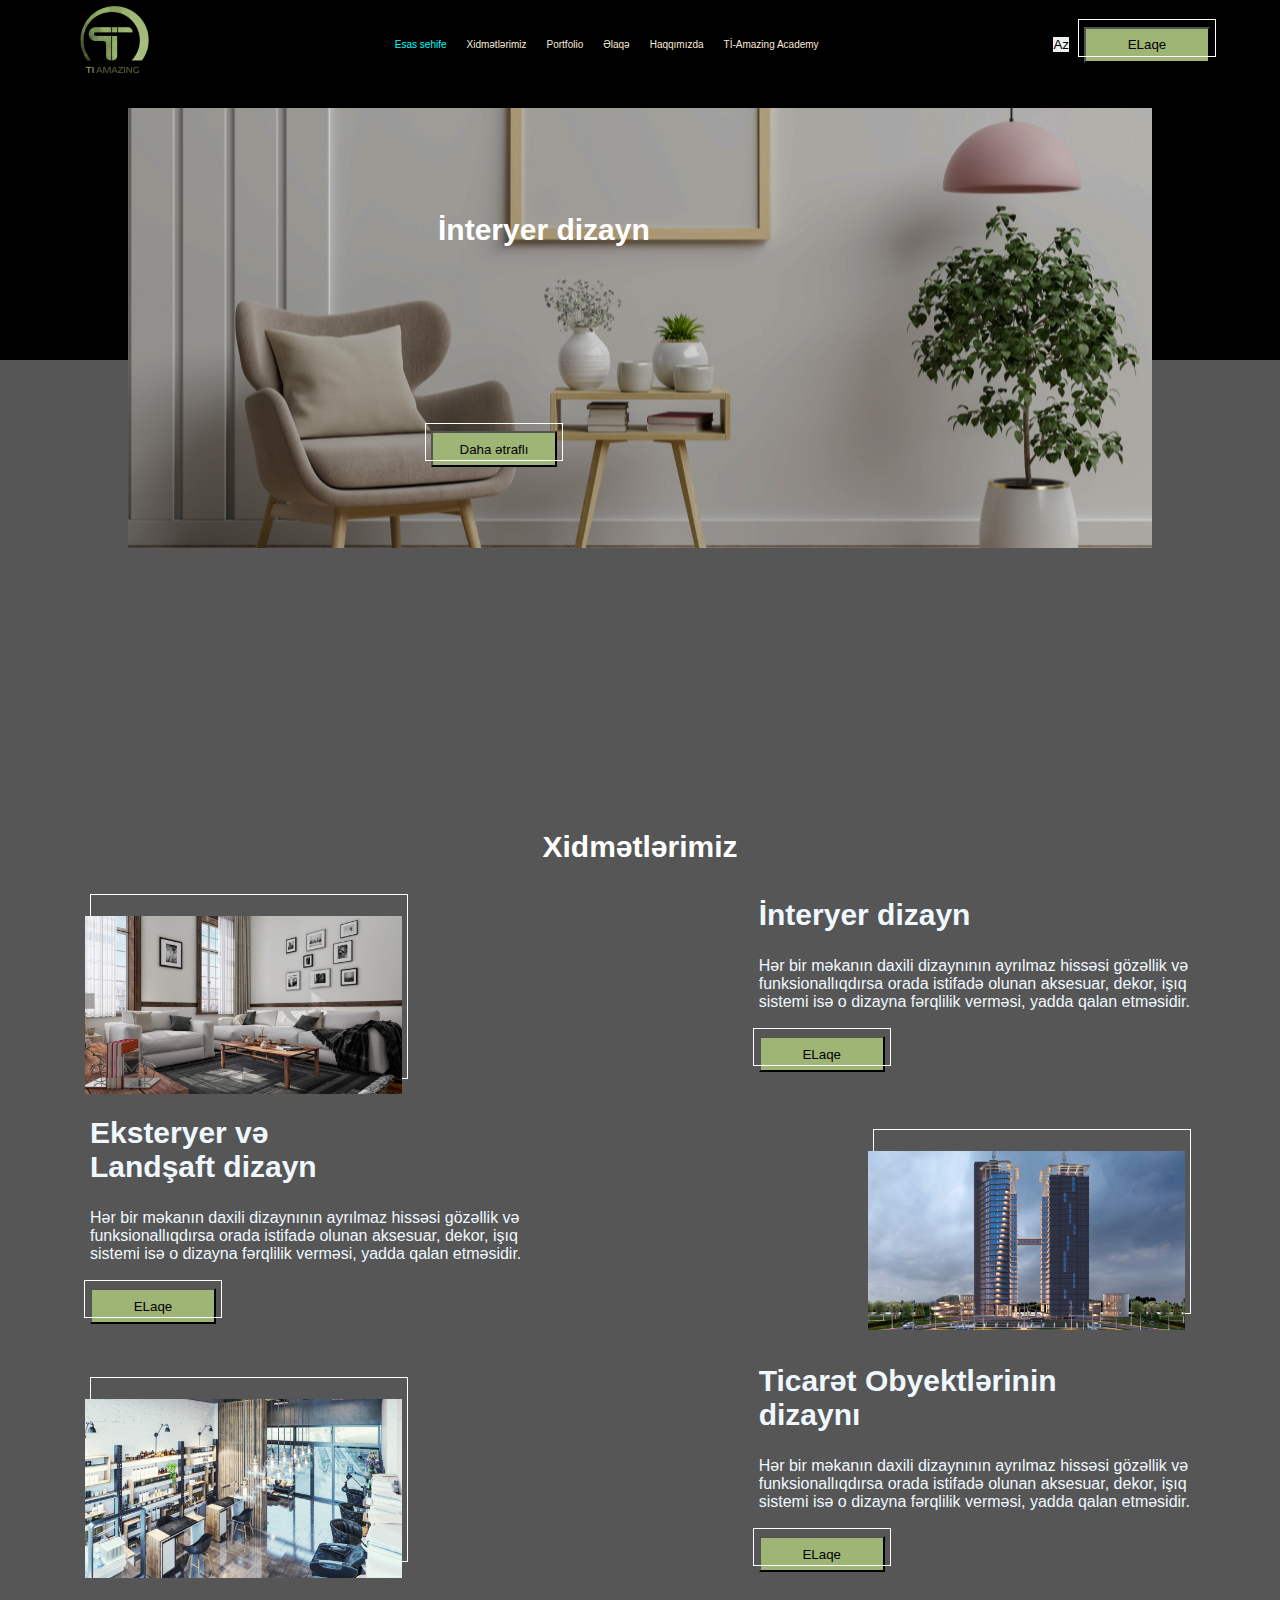
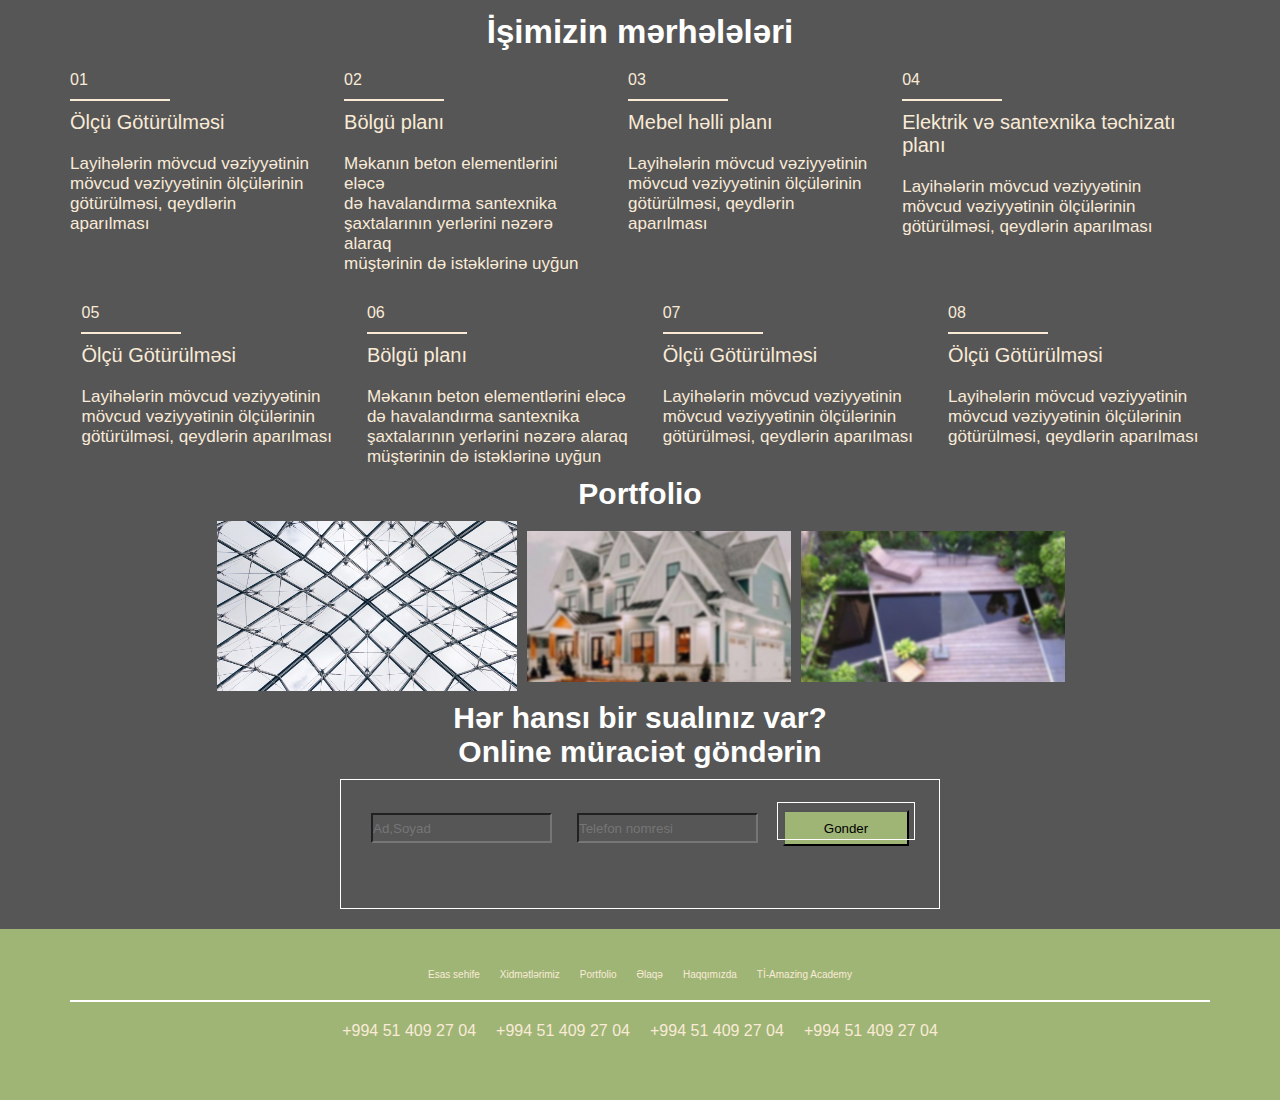
<file: html/index.html>
<!DOCTYPE html>
<html lang="en">
  <head>
    <meta charset="UTF-8" />
    <meta name="viewport" content="width=device-width, initial-scale=1.0" />
    <title>Document</title>
    <link
      rel="stylesheet"
      href="https://cdnjs.cloudflare.com/ajax/libs/font-awesome/6.4.2/css/all.min.css"
      integrity="sha512-z3gLpd7yknf1YoNbCzqRKc4qyor8gaKU1qmn+CShxbuBusANI9QpRohGBreCFkKxLhei6S9CQXFEbbKuqLg0DA=="
      crossorigin="anonymous"
      referrerpolicy="no-referrer"
    />

    <link rel="stylesheet" href="../css/style.css" />
  </head>
  <body>
    <header>
      <div class="container">
        <div class="row">
          <div class="logo">
            <img src="../img/BLACK LOGO2x2 1.png" alt="" />
          </div>

          <nav>
            <ul class="headlink">
              <li><a class="homn" href="../html/index.html">Esas sehife</a></li>
              <li><a href="service.html">Xidmətlərimiz</a></li>
              <li><a href="portfoli.html">Portfolio</a></li>
              <li><a href="contact.html">Əlaqə</a></li>
              <li><a href="about.html">Haqqımızda</a></li>
              <li><a href="">Tİ-Amazing Academy</a></li>
            </ul>
          </nav>

          <div class="btn">
            <button class="btnaz">Az</button>
            <div class="btnbox">
              <button class="btncontact">
                ELaqe <i class="fa-solid fa-arrow-right"></i>
              </button>
            </div>
          </div>
          <div class="barsd">
            <i class="fa-solid fa-bars"></i>
          </div>

          <div class="MobilMenu">
            <div class="close">
              <i class="fa-solid fa-x"></i>
            </div>
            <nav>
              <ul class="headlinkmob">
                <li><a href="">Esas sehife</a></li>
                <li><a href="">Xidmətlərimiz</a></li>
                <li><a href="">Portfolio</a></li>
                <li><a href="">Əlaqə</a></li>
                <li><a href="">Haqqımızda</a></li>
                <li><a href="">Tİ-Amazing Academy</a></li>
              </ul>
            </nav>
            <div class="btn2">
              <button class="btnaz">Az</button>
              <div class="btnbox">
                <button class="btncontact">
                  ELaqe <i class="fa-solid fa-arrow-right"></i>
                </button>
              </div>
            </div>
          </div>
        </div>
      </div>
    </header>

    <div class="a">
      <div class="designbox">
        <div class="container">
          <h2 class="netw">İnteryer dizayn</h2>
          <div class="btnbox2">
            <button class="btncontact2">
              Daha ətraflı <i class="fa-solid fa-arrow-right"></i>
            </button>
          </div>
        </div>
      </div>
    </div>

    <div class="service">
      <div class="container">
        <h2 class="servicetxt">Xidmətlərimiz</h2>

        <div class="design1">
          <div class="desphoto1">
            <img class="ds1" src="../img/Rectangle 45.jpg" alt="" />
          </div>

          <div class="txt1">
            <h5>İnteryer dizayn</h5>
            <p>
              Hər bir məkanın daxili dizaynının ayrılmaz hissəsi gözəllik və
              <br />
              funksionallıqdırsa orada istifadə olunan aksesuar, dekor, işıq
              <br />
              sistemi isə o dizayna fərqlilik verməsi, yadda qalan etməsidir.
            </p>
            <button class="btncontact4">
              ELaqe <i class="fa-solid fa-arrow-right"></i>
            </button>
          </div>
        </div>

        <div class="design2">
          <div class="txt2">
            <h5>
              Eksteryer və <br />
              Landşaft dizayn
            </h5>
            <p>
              Hər bir məkanın daxili dizaynının ayrılmaz hissəsi gözəllik və
              <br />
              funksionallıqdırsa orada istifadə olunan aksesuar, dekor, işıq
              <br />
              sistemi isə o dizayna fərqlilik verməsi, yadda qalan etməsidir.
            </p>
            <button class="btncontact4">
              ELaqe <i class="fa-solid fa-arrow-right"></i>
            </button>
          </div>
          <div class="desphoto2">
            <img class="ds1" src="../img/Rectangle 8.jpg" alt="" />
          </div>
        </div>

        <div class="design3">
          <div class="desphoto2">
            <img class="ds1" src="../img/Rectangle 9.jpg" alt="" />
          </div>
          <div class="txt2">
            <h5>
              Ticarət Obyektlərinin <br />
              dizaynı
            </h5>
            <p>
              Hər bir məkanın daxili dizaynının ayrılmaz hissəsi gözəllik və
              <br />
              funksionallıqdırsa orada istifadə olunan aksesuar, dekor, işıq
              <br />
              sistemi isə o dizayna fərqlilik verməsi, yadda qalan etməsidir.
            </p>
            <button class="btncontact4">
              ELaqe <i class="fa-solid fa-arrow-right"></i>
            </button>
          </div>
        </div>

        <div class="works">
          <h3>İşimizin mərhələləri</h3>

          <div class="sizecardsrows1">
            <div class="size1cards">
              <p>01</p>
              <div class="linsd"></div>
              <p class="olc">Ölçü Götürülməsi</p>
              <p class="project">
                Layihələrin mövcud vəziyyətinin <br />
                mövcud vəziyyətinin ölçülərinin <br />
                götürülməsi, qeydlərin aparılması
              </p>
            </div>

            <div class="size1cards">
              <p>02</p>
              <div class="linsd"></div>
              <p class="olc">Bölgü planı</p>
              <p class="project">
                Məkanın beton elementlərini eləcə <br />
                də havalandırma santexnika <br />
                şaxtalarının yerlərini nəzərə alaraq <br />
                müştərinin də istəklərinə uyğun
              </p>
            </div>

            <div class="size1cards">
              <p>03</p>
              <div class="linsd"></div>
              <p class="olc">Mebel həlli planı</p>
              <p class="project">
                Layihələrin mövcud vəziyyətinin <br />
                mövcud vəziyyətinin ölçülərinin <br />
                götürülməsi, qeydlərin aparılması
              </p>
            </div>

            <div class="size1cards">
              <p>04</p>
              <div class="linsd"></div>
              <p class="olc">Elektrik və santexnika təchizatı planı</p>
              <p class="project">
                Layihələrin mövcud vəziyyətinin <br />
                mövcud vəziyyətinin ölçülərinin <br />
                götürülməsi, qeydlərin aparılması
              </p>
            </div>
          </div>

          <div class="sizecardsrows2">
            <div class="size1cards">
              <p>05</p>
              <div class="linsd"></div>
              <p class="olc">Ölçü Götürülməsi</p>
              <p class="project">
                Layihələrin mövcud vəziyyətinin <br />
                mövcud vəziyyətinin ölçülərinin <br />
                götürülməsi, qeydlərin aparılması
              </p>
            </div>

            <div class="size1cards">
              <p>06</p>
              <div class="linsd"></div>
              <p class="olc">Bölgü planı</p>
              <p class="project">
                Məkanın beton elementlərini eləcə <br />
                də havalandırma santexnika <br />
                şaxtalarının yerlərini nəzərə alaraq <br />
                müştərinin də istəklərinə uyğun
              </p>
            </div>

            <div class="size1cards">
              <p>07</p>
              <div class="linsd"></div>
              <p class="olc">Ölçü Götürülməsi</p>
              <p class="project">
                Layihələrin mövcud vəziyyətinin <br />
                mövcud vəziyyətinin ölçülərinin <br />
                götürülməsi, qeydlərin aparılması
              </p>
            </div>

            <div class="size1cards">
              <p>08</p>
              <div class="linsd"></div>
              <p class="olc">Ölçü Götürülməsi</p>
              <p class="project">
                Layihələrin mövcud vəziyyətinin <br />
                mövcud vəziyyətinin ölçülərinin <br />
                götürülməsi, qeydlərin aparılması
              </p>
            </div>
          </div>

          <div class="aboutperson">
            <h2>Portfolio</h2>
            <div class="photosrow">
              <img class="mk" src="../img/mk.jpg" alt="" />
              <img class="mn" src="../img/Rectangle 19.png" alt="" />
              <img class="mn" src="../img/Rectangle 19 (2).png" alt="" />
            </div>
          </div>

          <div class="questioncards">
            <h2>
              Hər hansı bir sualınız var? <br />
              Online müraciət göndərin
            </h2>

            <div class="inpboxded">
              <div class="inpsrows">
                <input class="name" type="text" placeholder="Ad,Soyad" />
                <input class="name" type="text" placeholder="Telefon nomresi" />
                <button class="btncontact">
                  Gonder <i class="fa-solid fa-arrow-right"></i>
                </button>
              </div>
            </div>
          </div>
        </div>
      </div>
    </div>

    <footer>
      <div class="container">
        <nav>
          <ul class="headlink2">
            <li><a href="../html/index.html">Esas sehife</a></li>
            <li><a href="">Xidmətlərimiz</a></li>
            <li><a href="">Portfolio</a></li>
            <li><a href="">Əlaqə</a></li>
            <li><a href="">Haqqımızda</a></li>
            <li><a href="">Tİ-Amazing Academy</a></li>
          </ul>
        </nav>

        <div class="linesfoter"></div>

        <div class="numberrows">
          <p>+994 51 409 27 04</p>
          <p>+994 51 409 27 04</p>
          <p>+994 51 409 27 04</p>
          <p>+994 51 409 27 04</p>
        </div>

        <div class="iconrowsfoter">
          <i class="fa-brands fa-instagram"></i>
          <i class="fa-brands fa-facebook"></i>
          <i class="fa-brands fa-yandex"></i>
          <i class="fa-brands fa-twitter"></i>
        </div>
      </div>
    </footer>

    <script src="../js/app.js"></script>
  </body>
</html>
</file>
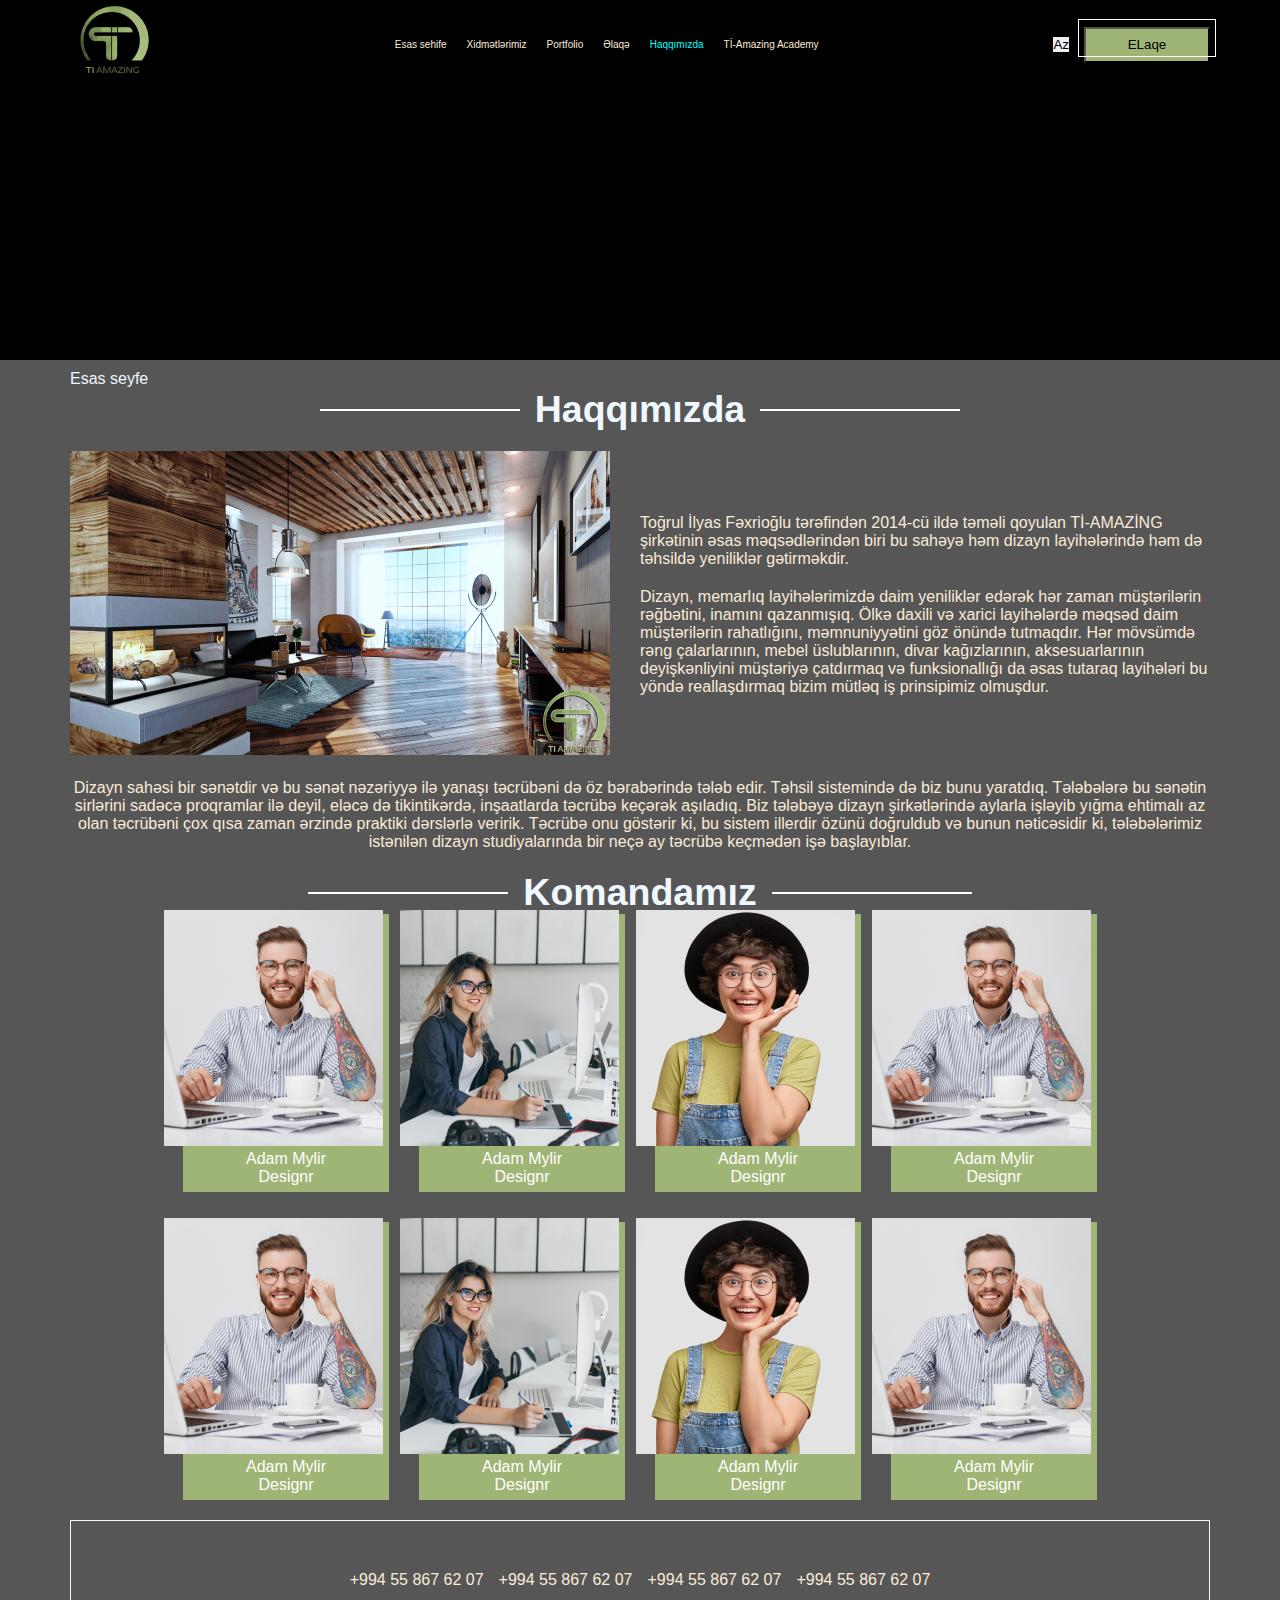
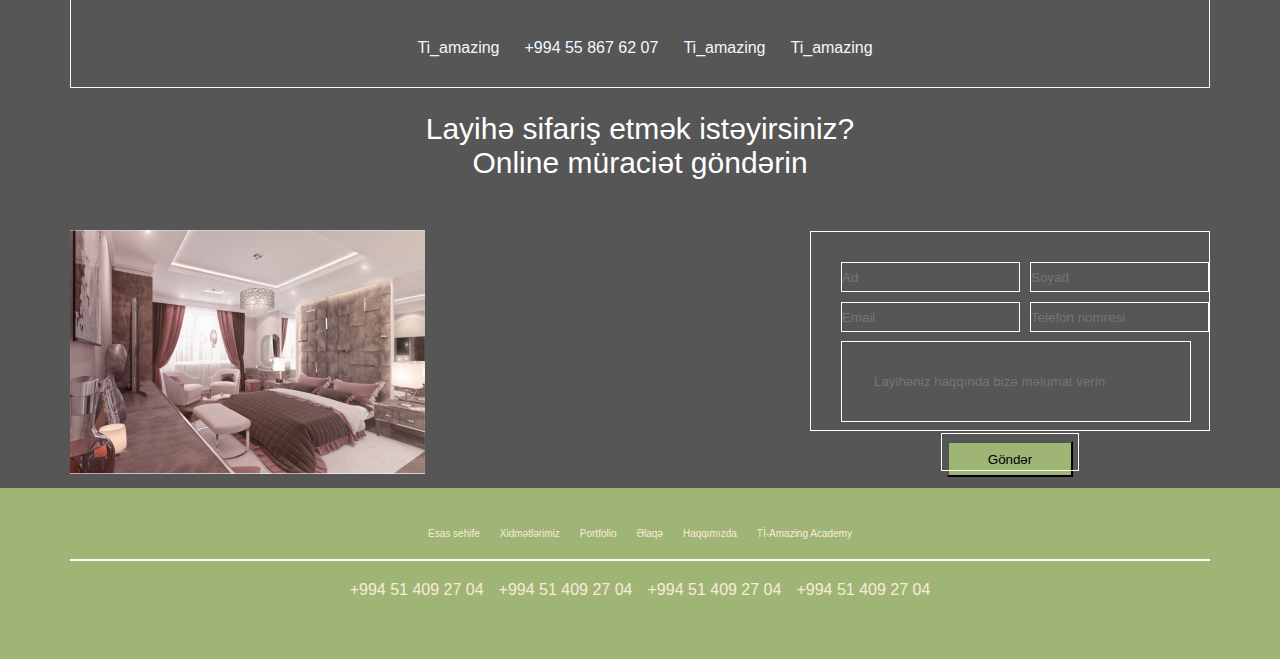
<file: html/about.html>
<!DOCTYPE html>
<html lang="en">
  <head>
    <meta charset="UTF-8" />
    <meta name="viewport" content="width=device-width, initial-scale=1.0" />
    <title>Document</title>
    <link
      rel="stylesheet"
      href="https://cdnjs.cloudflare.com/ajax/libs/font-awesome/6.4.2/css/all.min.css"
      integrity="sha512-z3gLpd7yknf1YoNbCzqRKc4qyor8gaKU1qmn+CShxbuBusANI9QpRohGBreCFkKxLhei6S9CQXFEbbKuqLg0DA=="
      crossorigin="anonymous"
      referrerpolicy="no-referrer"
    />
    <link rel="stylesheet" href="../css/about.css" />
  </head>
  <body>
    <header>
      <div class="container">
        <div class="row">
          <div class="logo">
            <img src="../img/BLACK LOGO2x2 1.png" alt="" />
          </div>

          <nav>
            <ul class="headlink">
              <li><a href="index.html">Esas sehife</a></li>
              <li><a href="service.html">Xidmətlərimiz</a></li>
              <li><a href="portfoli.html">Portfolio</a></li>
              <li><a href="contact.html">Əlaqə</a></li>
              <li><a class="homn" href="about.html">Haqqımızda</a></li>
              <li><a href="">Tİ-Amazing Academy</a></li>
            </ul>
          </nav>

          <div class="btn">
            <button class="btnaz">Az</button>
            <div class="btnbox">
              <button class="btncontact">
                ELaqe <i class="fa-solid fa-arrow-right"></i>
              </button>
            </div>
          </div>
          <div class="barsd">
            <i class="fa-solid fa-bars"></i>
          </div>

          <div class="MobilMenu">
            <div class="close">
              <i class="fa-solid fa-x"></i>
            </div>
            <nav>
              <ul class="headlinkmob">
                <li><a href="">Esas sehife</a></li>
                <li><a href="">Xidmətlərimiz</a></li>
                <li><a href="">Portfolio</a></li>
                <li><a href="">Əlaqə</a></li>
                <li><a href="">Haqqımızda</a></li>
                <li><a href="">Tİ-Amazing Academy</a></li>
              </ul>
            </nav>
            <div class="btn2">
              <button class="btnaz">Az</button>
              <div class="btnbox">
                <button class="btncontact">
                  ELaqe <i class="fa-solid fa-arrow-right"></i>
                </button>
              </div>
            </div>
          </div>
        </div>
      </div>
    </header>

    <div class="service">
      <div class="container">
        <div class="ptext">
          <p class="ptextclmn">
            Esas seyfe <i class="fa-solid fa-right-long"></i>
          </p>
        </div>

        <div class="rowlines">
          <div class="linesz"></div>
          <h2>Haqqımızda</h2>
          <div class="linesz"></div>
        </div>

        <div class="phototext">
          <div class="imgs">
            <img  class="imgspht" src="../img/Rectangle 45 (2).jpg" alt="" />
          </div>

          <div class="phtxt">
            <p class="Togrulcompany">
              Toğrul İlyas Fəxrioğlu tərəfindən 2014-cü ildə təməli qoyulan
              Tİ-AMAZİNG şirkətinin əsas məqsədlərindən biri bu sahəyə həm
              dizayn layihələrində həm də təhsildə yeniliklər gətirməkdir.
            </p>

            <p class="designtext">
              Dizayn, memarlıq layihələrimizdə daim yeniliklər edərək hər zaman
              müştərilərin rəğbətini, inamını qazanmışıq. Ölkə daxili və xarici
              layihələrdə məqsəd daim müştərilərin rahatlığını, məmnuniyyətini
              göz önündə tutmaqdır. Hər mövsümdə rəng çalarlarının, mebel
              üslublarının, divar kağızlarının, aksesuarlarının deyişkənliyini
              müştəriyə çatdırmaq və funksionallığı da əsas tutaraq layihələri
              bu yöndə reallaşdırmaq bizim mütləq iş prinsipimiz olmuşdur.
            </p>
          </div>
        </div>

        <div class="designstext">
          <p>
            Dizayn sahəsi bir sənətdir və bu sənət nəzəriyyə ilə yanaşı
            təcrübəni də öz bərabərində tələb edir. Təhsil sistemində də biz
            bunu yaratdıq. Tələbələrə bu sənətin sirlərini sadəcə proqramlar ilə
            deyil, eləcə də tikintikərdə, inşaatlarda təcrübə keçərək aşıladıq.
            Biz tələbəyə dizayn şirkətlərində aylarla işləyib yığma ehtimalı az
            olan təcrübəni çox qısa zaman ərzində praktiki dərslərlə veririk.
            Təcrübə onu göstərir ki, bu sistem illerdir özünü doğruldub və bunun
            nəticəsidir ki, tələbələrimiz istənilən dizayn studiyalarında bir
            neçə ay təcrübə keçmədən işə başlayıblar.
          </p>
        </div>

        <div class="Group">
          <div class="rowlines">
            <div class="linesz"></div>
            <h2>Komandamız</h2>
            <div class="linesz"></div>
          </div>
        </div>

        <div class="groupwarp"></div>

        <div class="iconboxs">
          <div class="numberrows">
            <p>+994 55 867 62 07</p>
            <p>+994 55 867 62 07</p>
            <p>+994 55 867 62 07</p>
            <p>+994 55 867 62 07</p>
          </div>

          <div class="iconsbutons">
            <div class="iconsd1">
              <i class="fa-brands fa-instagram"></i>

              <p>Ti_amazing</p>
            </div>

            <div class="iconsd2">
              <i class="fa-brands fa-whatsapp"></i>

              <p>+994 55 867 62 07</p>
            </div>

            <div class="iconsd3">
              <i class="fa-brands fa-facebook"></i>
              <p>Ti_amazing</p>
            </div>

            <div class="iconsd4">
              <i class="fa-brands fa-square-youtube"></i>
              <p>Ti_amazing</p>
            </div>
          </div>
        </div>

        <div class="projecttext">
          <p class="proj">
            Layihə sifariş etmək istəyirsiniz? <br />
            Online müraciət göndərin
          </p>
        </div>

        <div class="photoinprows">
          <div class="photimg">
            <img class="reac42" src="../img/Rectangle 42.jpg" alt="" />
          </div>

          <div class="inpbuton">
            <div class="inputscplmn">
              <div class="inputcards1row">
                <input class="inps1" type="text" placeholder="Ad" />
                <input class="inps1" type="text" placeholder="Soyad" />
              </div>

              <div class="inputcards2row">
                <input class="inps1" type="text" placeholder="Email" />
                <input
                  class="inps1"
                  type="text"
                  placeholder="Telefon nomresi"
                />
              </div>

              <div class="inputs3">
                <input
                  class="inps3"
                  type="text"
                  placeholder="Layihəniz haqqında bizə məlumat verin"
                />
              </div>
            </div>

            <div class="btnd">
              <button class="btncontact">
                Göndər <i class="fa-solid fa-arrow-right"></i>
              </button>
            </div>
          </div>
        </div>
      </div>
    </div>

    <footer>
      <div class="container">
        <nav>
          <ul class="headlink2">
            <li><a href="">Esas sehife</a></li>
            <li><a href="">Xidmətlərimiz</a></li>
            <li><a href="">Portfolio</a></li>
            <li><a href="">Əlaqə</a></li>
            <li><a href="">Haqqımızda</a></li>
            <li><a href="">Tİ-Amazing Academy</a></li>
          </ul>
        </nav>

        <div class="linesfoter"></div>

        <div class="numberrows">
          <p>+994 51 409 27 04</p>
          <p>+994 51 409 27 04</p>
          <p>+994 51 409 27 04</p>
          <p>+994 51 409 27 04</p>
        </div>

        <div class="iconrowsfoter">
          <i class="fa-brands fa-instagram"></i>
          <i class="fa-brands fa-facebook"></i>
          <i class="fa-brands fa-yandex"></i>
          <i class="fa-brands fa-twitter"></i>
        </div>
      </div>
    </footer>

    <script src="../js/about.js"></script>
  </body>
</html>
</file>
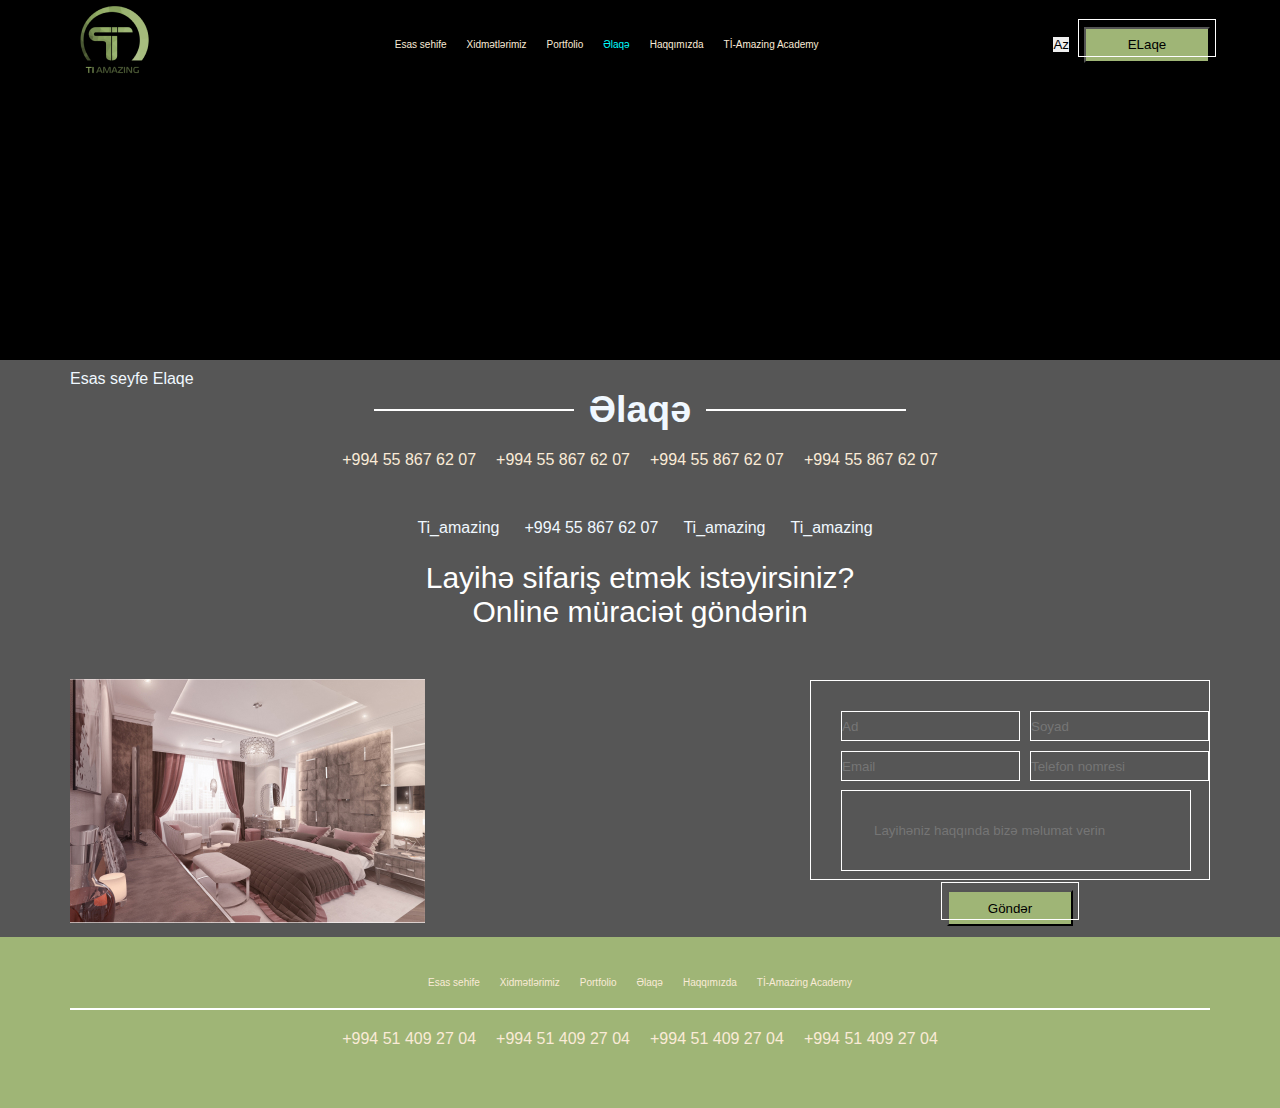
<file: html/contact.html>
<!DOCTYPE html>
<html lang="en">
<head>
    <meta charset="UTF-8">
    <meta name="viewport" content="width=device-width, initial-scale=1.0">
    <title>Document</title>
    <link
      rel="stylesheet"
      href="https://cdnjs.cloudflare.com/ajax/libs/font-awesome/6.4.2/css/all.min.css"
      integrity="sha512-z3gLpd7yknf1YoNbCzqRKc4qyor8gaKU1qmn+CShxbuBusANI9QpRohGBreCFkKxLhei6S9CQXFEbbKuqLg0DA=="
      crossorigin="anonymous"
      referrerpolicy="no-referrer"
    />
    <link rel="stylesheet" href="../css/contact.css">
</head>
<body>


    <header>
        <div class="container">
          <div class="row">
            <div class="logo">
              <img src="../img/BLACK LOGO2x2 1.png" alt="" />
            </div>
  
            <nav>
              <ul class="headlink">
                <li><a href="index.html">Esas sehife</a></li>
                <li><a href="service.html">Xidmətlərimiz</a></li>
                <li><a href="portfoli.html">Portfolio</a></li>
                <li><a class="homn" href="contact.html">Əlaqə</a></li>
                <li><a href="about.html">Haqqımızda</a></li>
                <li><a href="">Tİ-Amazing Academy</a></li>
              </ul>
            </nav>
  
            <div class="btn">
              <button class="btnaz">Az</button>
              <div class="btnbox">
                <button class="btncontact">
                  ELaqe <i class="fa-solid fa-arrow-right"></i>
                </button>
              </div>
            </div>
            <div class="barsd">
              <i class="fa-solid fa-bars"></i>
            </div>
  
            <div class="MobilMenu">
              <div class="close">
                  <i class="fa-solid fa-x"></i>
              </div>
              <nav>
                <ul class="headlinkmob">
                  <li><a href="index.html">Esas sehife</a></li>
                  <li><a href="service.html">Xidmətlərimiz</a></li>
                  <li><a href="portfoli.html">Portfolio</a></li>
                  <li><a href="contact.html">Əlaqə</a></li>
                  <li><a href="">Haqqımızda</a></li>
                  <li><a href="">Tİ-Amazing Academy</a></li>
                </ul>
              </nav>
              <div class="btn2">
                <button class="btnaz">Az</button>
                <div class="btnbox">
                  <button class="btncontact">
                    ELaqe <i class="fa-solid fa-arrow-right"></i>
                  </button>
                </div>
              </div>
            </div>
          </div>
        </div>
      </header>
 



      <div class="service">
        <div class="container">
            

            <div class="ptext">
                <p class="ptextclmn">Esas seyfe <i class="fa-solid fa-right-long"></i> Elaqe</p>
            </div>

            <div class="rowlines">
                <div class="linesz"></div>
                <h2>Əlaqə</h2>
                <div class="linesz"></div>
              </div>


              <div class="numberrows">
                <p>+994 55 867 62 07</p>
                <p>+994 55 867 62 07</p>
                <p>+994 55 867 62 07</p>
                <p>+994 55 867 62 07</p>
              </div>



<div class="iconsbutons">


    <div class="iconsd1">
        <i class="fa-brands fa-instagram"></i>
        
        <p>Ti_amazing</p>

    </div>



    <div class="iconsd2">
        <i class="fa-brands fa-whatsapp"></i>

        <p>+994 55 867 62 07</p>
    </div>


    <div class="iconsd3">
        <i class="fa-brands fa-facebook"></i>
        <p>Ti_amazing</p>
    </div>
    
    
    <div class="iconsd4">
        <i class="fa-brands fa-square-youtube"></i>
        <p>Ti_amazing</p>
    </div>

</div>












<div class="projecttext">
    <p class="proj">Layihə sifariş etmək istəyirsiniz? <br>
        Online müraciət göndərin</p>
</div>









<div class="photoinprows">
    <div class="photimg">
        <img class="reac42" src="../img/Rectangle 42.jpg" alt="">
    </div>
    
    
    <div class="inpbuton">
    
    
        <div class="inputscplmn">
    
            <div class="inputcards1row">
        
                <input class="inps1" type="text" placeholder="Ad">
                <input  class="inps1" type="text" placeholder="Soyad">
                
            </div>
            
            
            
            
            <div class="inputcards2row">
            
            
                <input  class="inps1" type="text" placeholder="Email">
                <input  class="inps1" type="text" placeholder="Telefon nomresi">
                
                
                
            </div>
            
        
            <div class="inputs3">
                <input class="inps3" type="text" placeholder="Layihəniz haqqında bizə məlumat verin">
            </div>
        
        </div>
        
    <div class="btnd">
        <button class="btncontact">
            Göndər <i class="fa-solid fa-arrow-right"></i>
          </button>
    </div>
    
    
    </div>
    
    
</div>


















































              </div>
              </div>

















  
      <footer>
        <div class="container">
          <nav>
            <ul class="headlink2">
              <li><a href="">Esas sehife</a></li>
              <li><a href="">Xidmətlərimiz</a></li>
              <li><a href="">Portfolio</a></li>
              <li><a href="">Əlaqə</a></li>
              <li><a href="">Haqqımızda</a></li>
              <li><a href="">Tİ-Amazing Academy</a></li>
            </ul>
          </nav>
  
          <div class="linesfoter"></div>
  
          <div class="numberrows">
            <p>+994 51 409 27 04</p>
            <p>+994 51 409 27 04</p>
            <p>+994 51 409 27 04</p>
            <p>+994 51 409 27 04</p>
          </div>
  
          <div class="iconrowsfoter">
            <i class="fa-brands fa-instagram"></i>
            <i class="fa-brands fa-facebook"></i>
            <i class="fa-brands fa-yandex"></i>
            <i class="fa-brands fa-twitter"></i>
          </div>
        </div>
      </footer>
    


    <script src="../js/contact.js"></script>
</body>
</html>
</file>
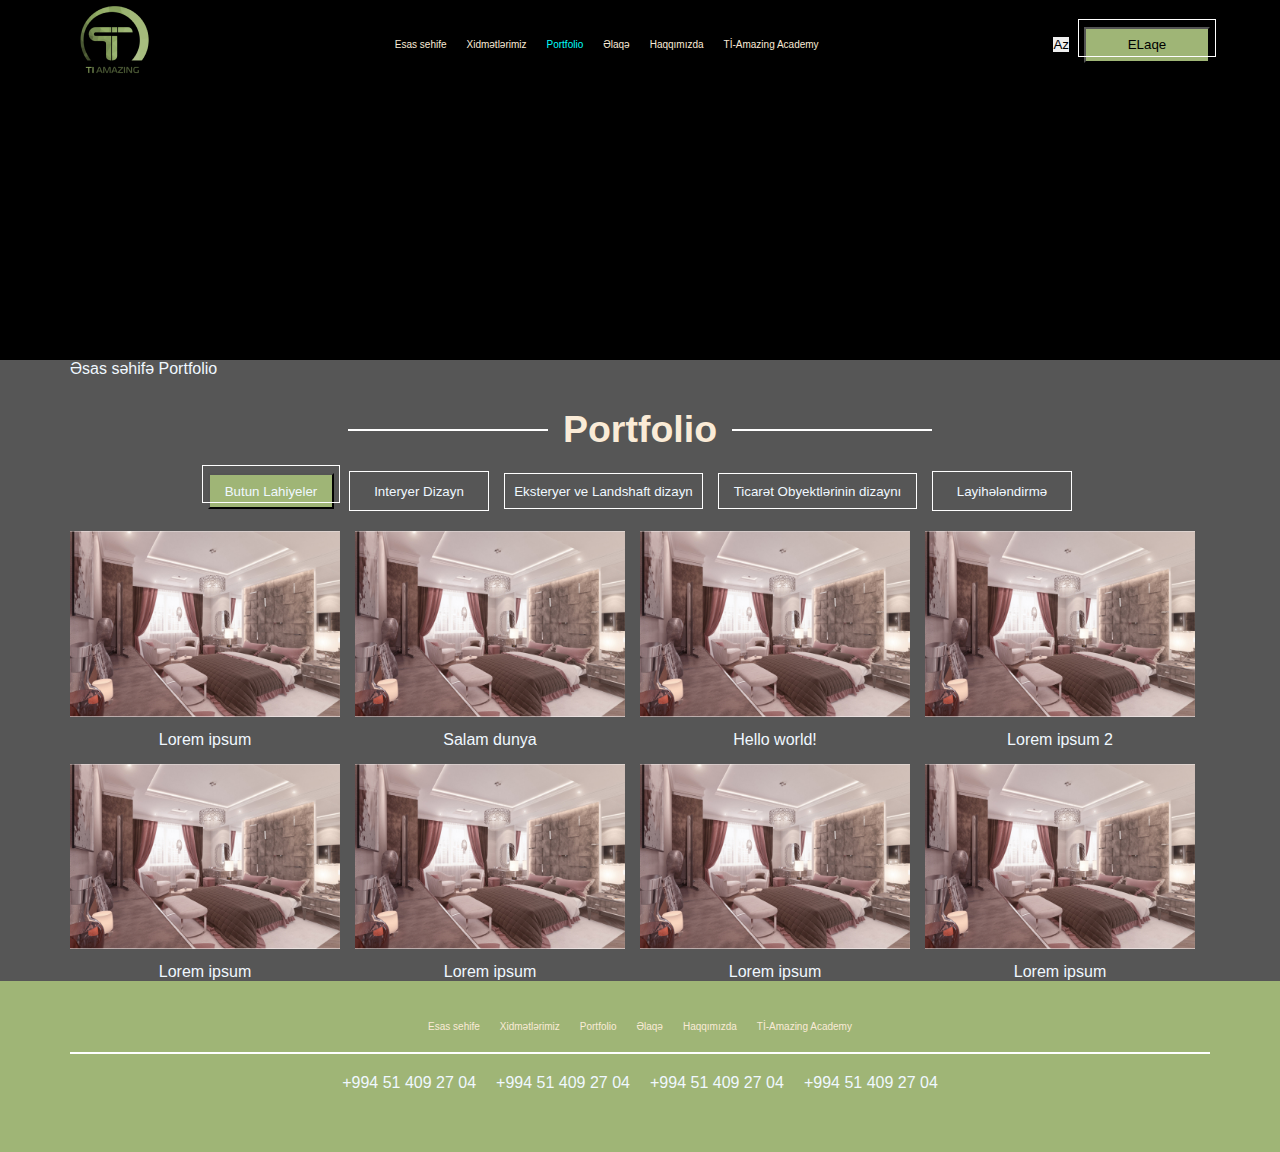
<file: html/portfoli.html>
<!DOCTYPE html>
<html lang="en">
  <head>
    <meta charset="UTF-8" />
    <meta name="viewport" content="width=device-width, initial-scale=1.0" />
    <title>Document</title>
    <link
      rel="stylesheet"
      href="https://cdnjs.cloudflare.com/ajax/libs/font-awesome/6.4.2/css/all.min.css"
      integrity="sha512-z3gLpd7yknf1YoNbCzqRKc4qyor8gaKU1qmn+CShxbuBusANI9QpRohGBreCFkKxLhei6S9CQXFEbbKuqLg0DA=="
      crossorigin="anonymous"
      referrerpolicy="no-referrer"
    />
    <link rel="stylesheet" href="../css/portfoli.css" />
  </head>
  <body>
    <header>
      <div class="container">
        <div class="row">
          <div class="logo">
            <img src="../img/BLACK LOGO2x2 1.png" alt="" />
          </div>

          <nav>
            <ul class="headlink">
              <li><a href="index.html">Esas sehife</a></li>
              <li><a href="service.html">Xidmətlərimiz</a></li>
              <li><a class="homn" href="portfoli.html">Portfolio</a></li>
              <li><a href="contact.html">Əlaqə</a></li>
              <li><a href="about.html">Haqqımızda</a></li>
              <li><a href="">Tİ-Amazing Academy</a></li>
            </ul>
          </nav>

          <div class="btn">
            <button class="btnaz">Az</button>
            <div class="btnbox">
              <button class="btncontact">
                ELaqe <i class="fa-solid fa-arrow-right"></i>
              </button>
            </div>
          </div>
          <div class="barsd">
            <i class="fa-solid fa-bars"></i>
          </div>

          <div class="MobilMenu">
            <div class="close">
              <i class="fa-solid fa-x"></i>
            </div>
            <nav>
              <ul class="headlinkmob">
                <li><a href="">Esas sehife</a></li>
                <li><a href="">Xidmətlərimiz</a></li>
                <li><a href="">Portfolio</a></li>
                <li><a href="">Əlaqə</a></li>
                <li><a href="">Haqqımızda</a></li>
                <li><a href="">Tİ-Amazing Academy</a></li>
              </ul>
            </nav>
            <div class="btn2">
              <button class="btnaz">Az</button>
              <div class="btnbox">
                <button class="btncontact">
                  ELaqe <i class="fa-solid fa-arrow-right"></i>
                </button>
              </div>
            </div>
          </div>
        </div>
      </div>
    </header>

    <div class="a">
      <div class="container">
        <p>Əsas səhifə <i class="fa-solid fa-arrow-right"></i> Portfolio</p>

        <div class="Portfoli4">
          <div class="rowlines">
            <div class="linesz"></div>
            <h2>Portfolio</h2>
            <div class="linesz"></div>
          </div>
        </div>

        <div class="cardbutons">
          <div class="roowsbutons">
            <div class="btn1">
              <button class="btncontact2">
                Butun Lahiyeler<i class="fa-solid fa-arrow-right"></i>
              </button>
            </div>
            <div class="btn1">
              <button class="desgn5">Interyer Dizayn</button>
            </div>
            <div class="btn1">
              <button class="desgn3">Eksteryer ve Landshaft dizayn</button>
            </div>
            <div class="btn1">
              <button class="desgn3">Ticarət Obyektlərinin dizaynı</button>
            </div>
            <div class="btn1">
              <button class="desgn5">Layihələndirmə</button>
            </div>
          </div>
        </div>

        <div class="hotelroomscard">
          <div class="hotel1rows"></div>
        </div>
      </div>
    </div>

    <footer>
      <div class="container">
        <nav>
          <ul class="headlink2">
            <li><a href="">Esas sehife</a></li>
            <li><a href="">Xidmətlərimiz</a></li>
            <li><a href="">Portfolio</a></li>
            <li><a href="">Əlaqə</a></li>
            <li><a href="">Haqqımızda</a></li>
            <li><a href="">Tİ-Amazing Academy</a></li>
          </ul>
        </nav>

        <div class="linesfoter"></div>

        <div class="numberrows">
          <p>+994 51 409 27 04</p>
          <p>+994 51 409 27 04</p>
          <p>+994 51 409 27 04</p>
          <p>+994 51 409 27 04</p>
        </div>

        <div class="iconrowsfoter">
          <i class="fa-brands fa-instagram"></i>
          <i class="fa-brands fa-facebook"></i>
          <i class="fa-brands fa-yandex"></i>
          <i class="fa-brands fa-twitter"></i>
        </div>
      </div>
    </footer>

    <script src="../js/portfoli.js"></script>
  </body>
</html>
</file>
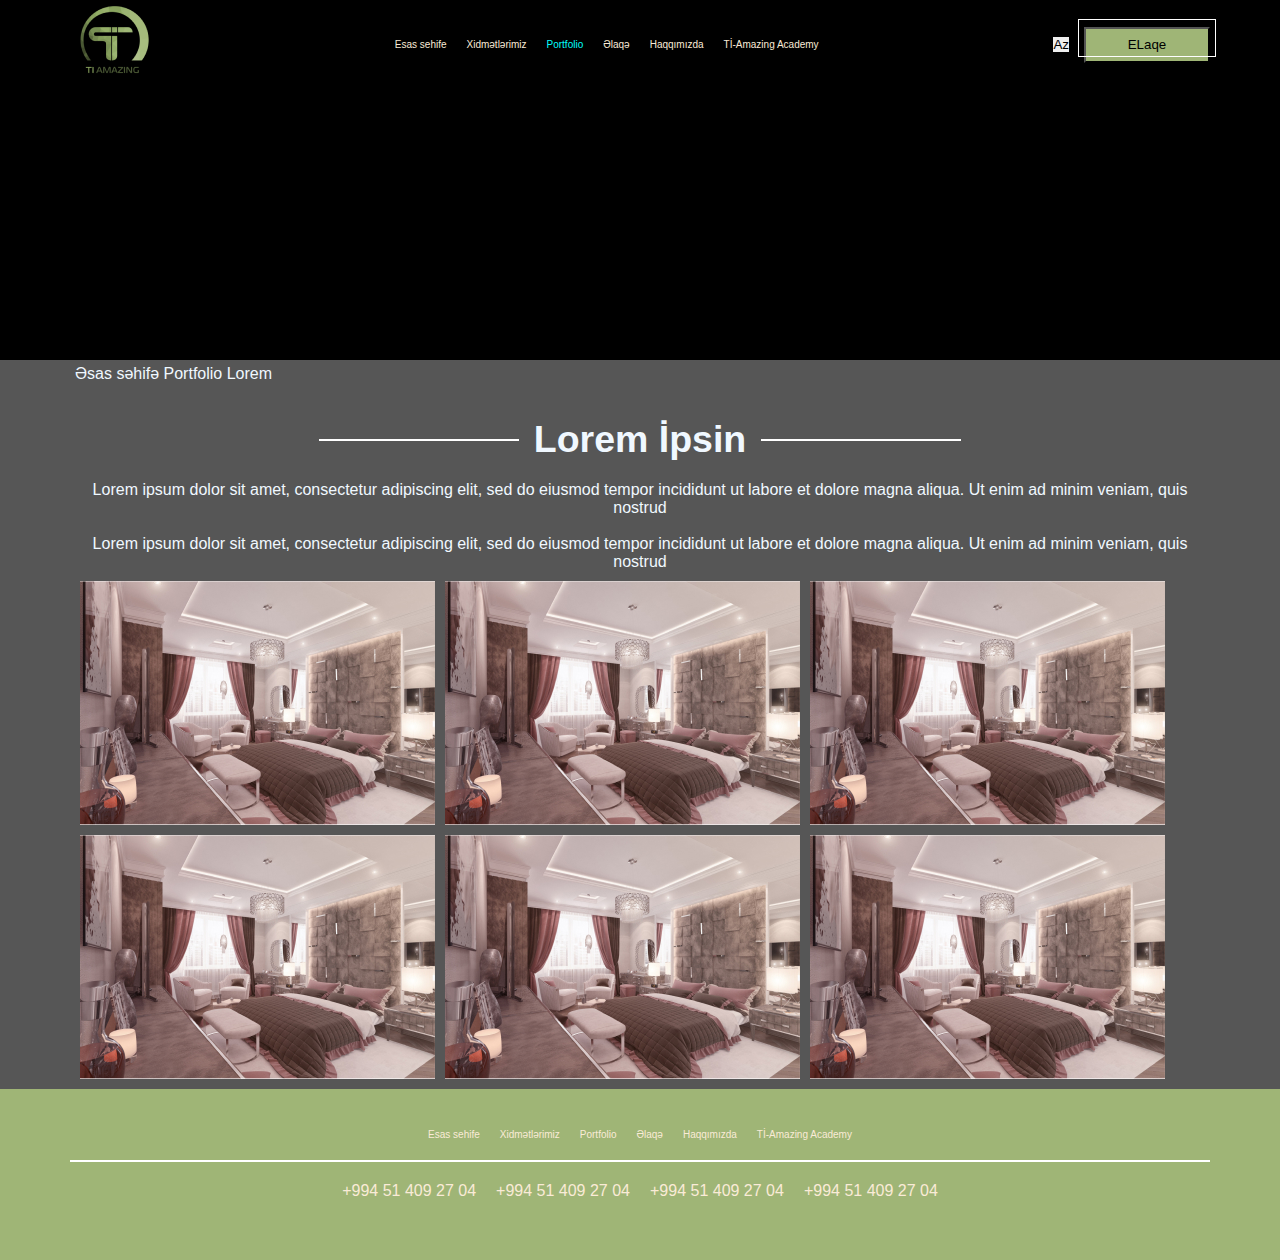
<file: html/portfoli2.html>
<!DOCTYPE html>
<html lang="en">
<head>
    <meta charset="UTF-8">
    <meta name="viewport" content="width=device-width, initial-scale=1.0">
    <title>Document</title>
    <link
      rel="stylesheet"
      href="https://cdnjs.cloudflare.com/ajax/libs/font-awesome/6.4.2/css/all.min.css"
      integrity="sha512-z3gLpd7yknf1YoNbCzqRKc4qyor8gaKU1qmn+CShxbuBusANI9QpRohGBreCFkKxLhei6S9CQXFEbbKuqLg0DA=="
      crossorigin="anonymous"
      referrerpolicy="no-referrer"
    />

    <link rel="stylesheet" href="../css/portfoli2.css">
</head>
<body>
    <header>
        <div class="container">
          <div class="row">
            <div class="logo">
              <img src="../img/BLACK LOGO2x2 1.png" alt="" />
            </div>
  
            <nav>
              <ul class="headlink">
                <li><a href="index.html">Esas sehife</a></li>
                <li><a href="service.html">Xidmətlərimiz</a></li>
                <li><a class="homn" href="portfoli.html">Portfolio</a></li>
                <li><a href="contact.html">Əlaqə</a></li>
                <li><a href="about.html">Haqqımızda</a></li>
                <li><a href="">Tİ-Amazing Academy</a></li>
              </ul>
            </nav>
  
            <div class="btn">
              <button class="btnaz">Az</button>
              <div class="btnbox">
                <button class="btncontact">
                  ELaqe <i class="fa-solid fa-arrow-right"></i>
                </button>
              </div>
            </div>
            <div class="barsd">
              <i class="fa-solid fa-bars"></i>
            </div>
  
            <div class="MobilMenu">
              <div class="close">
                  <i class="fa-solid fa-x"></i>
              </div>
              <nav>
                <ul class="headlinkmob">
                  <li><a href="">Esas sehife</a></li>
                  <li><a href="">Xidmətlərimiz</a></li>
                  <li><a href="">Portfolio</a></li>
                  <li><a href="">Əlaqə</a></li>
                  <li><a href="">Haqqımızda</a></li>
                  <li><a href="">Tİ-Amazing Academy</a></li>
                </ul>
              </nav>
              <div class="btn2">
                <button class="btnaz">Az</button>
                <div class="btnbox">
                  <button class="btncontact">
                    ELaqe <i class="fa-solid fa-arrow-right"></i>
                  </button>
                </div>
              </div>
            </div>
          </div>
        </div>
      </header>
  
   

<div class="a">
    <div class="container">

        <p class="homnprot">Əsas səhifə <i class="fa-solid fa-arrow-right"></i> Portfolio <i class="fa-solid fa-arrow-right"></i> Lorem</p>

        <div class="Portfoli4">
          <div class="rowlines">
            <div class="linesz"></div>
            <h2>Lorem İpsin</h2>
            <div class="linesz"></div>
          </div>
        </div>


<div class="textlerom">
    <p>Lorem ipsum dolor sit amet, consectetur adipiscing elit, sed do eiusmod tempor incididunt ut labore et dolore magna aliqua. Ut enim ad minim veniam, quis nostrud  </p>
    <br>
    <p>Lorem ipsum dolor sit amet, consectetur adipiscing elit, sed do eiusmod tempor incididunt ut labore et dolore magna aliqua. Ut enim ad minim veniam, quis nostrud  </p>
</div>




<div class="imgpohotoscard">
    <img class="mnt" src="../img/image1.jpg" alt="">
    <img class="mnt" src="../img/image1.jpg" alt="">
    <img class="mnt" src="../img/image1.jpg" alt="">
    <img class="mnt" src="../img/image1.jpg" alt="">
    <img class="mnt" src="../img/image1.jpg" alt="">
    <img class="mnt" src="../img/image1.jpg" alt="">
</div>










    </div>
</div>
















      <footer>
        <div class="container">
          <nav>
            <ul class="headlink2">
              <li><a href="">Esas sehife</a></li>
              <li><a href="">Xidmətlərimiz</a></li>
              <li><a href="">Portfolio</a></li>
              <li><a href="">Əlaqə</a></li>
              <li><a href="">Haqqımızda</a></li>
              <li><a href="">Tİ-Amazing Academy</a></li>
            </ul>
          </nav>
  
          <div class="linesfoter"></div>
  
          <div class="numberrows">
            <p>+994 51 409 27 04</p>
            <p>+994 51 409 27 04</p>
            <p>+994 51 409 27 04</p>
            <p>+994 51 409 27 04</p>
          </div>
  
          <div class="iconrowsfoter">
            <i class="fa-brands fa-instagram"></i>
            <i class="fa-brands fa-facebook"></i>
            <i class="fa-brands fa-yandex"></i>
            <i class="fa-brands fa-twitter"></i>
          </div>
        </div>
      </footer>
  

    <script src="../js/portfoli2.js"></script>
</body>
</html>
</file>
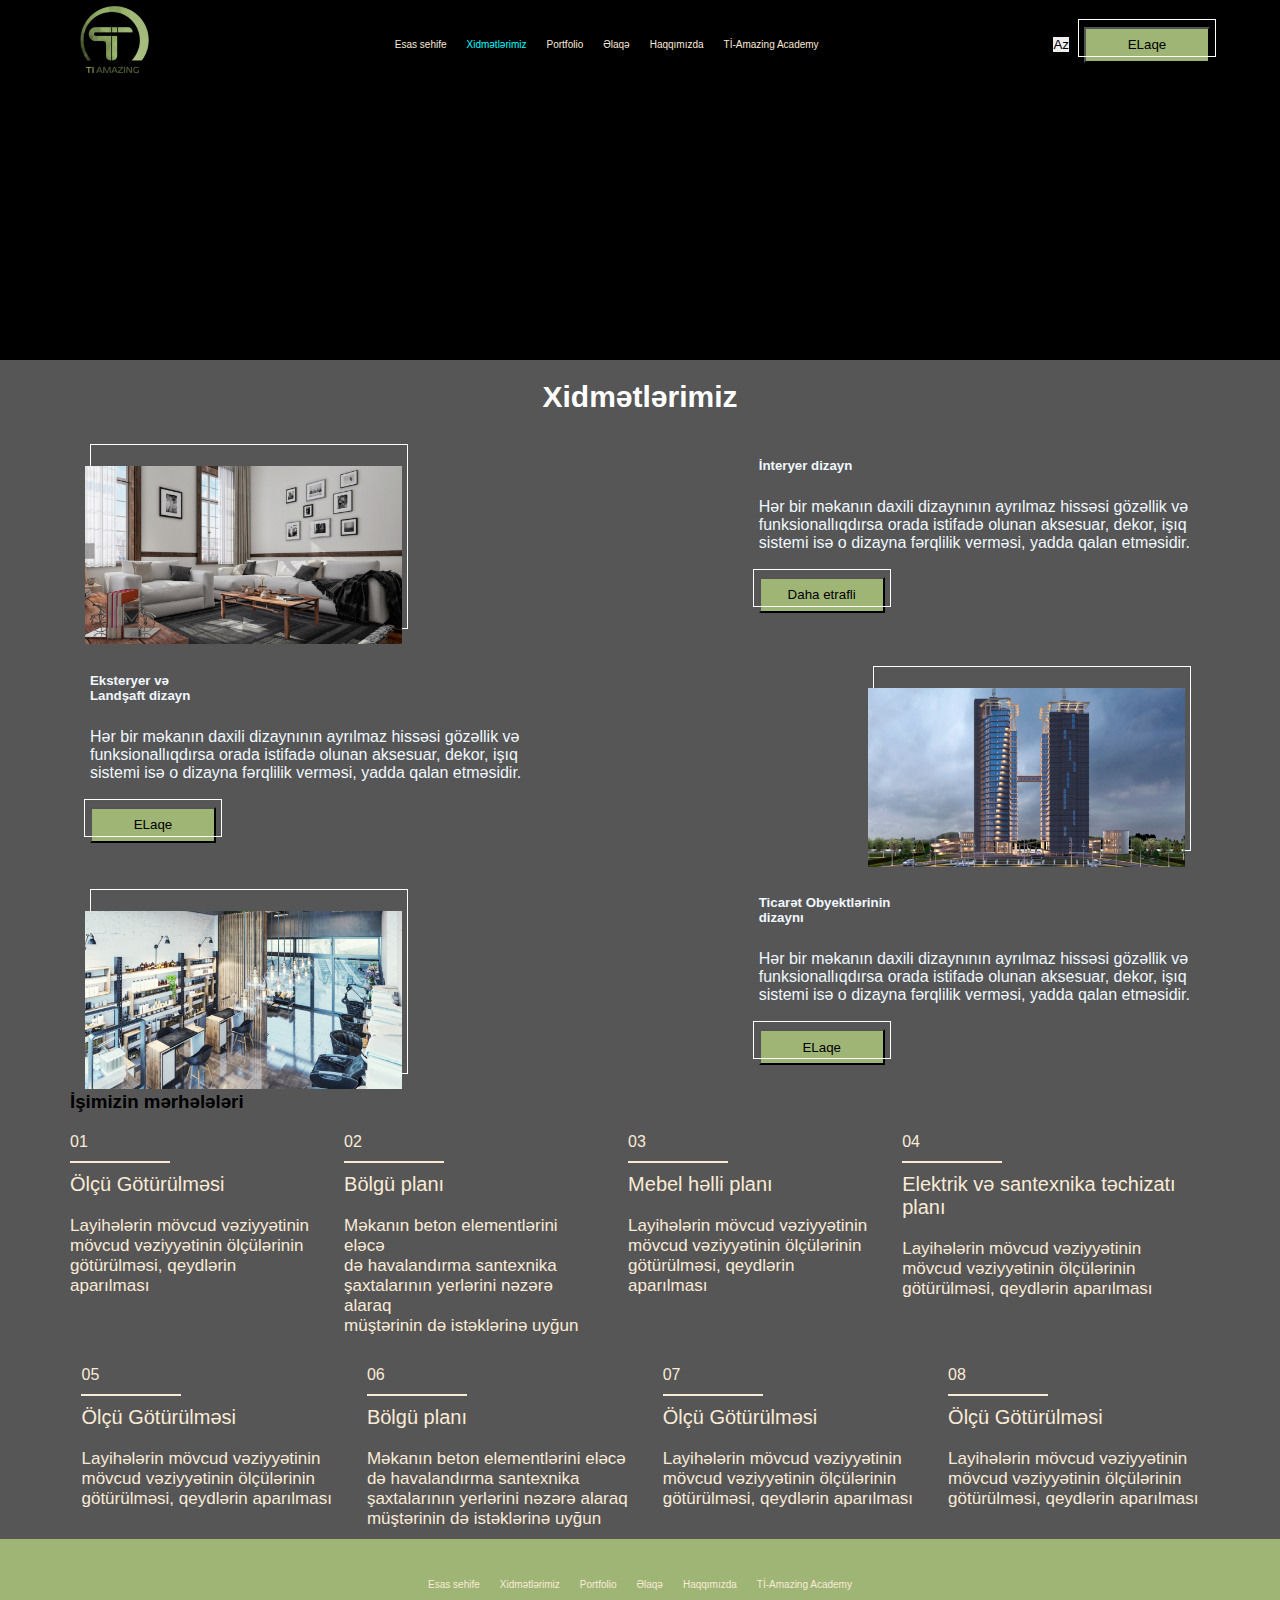
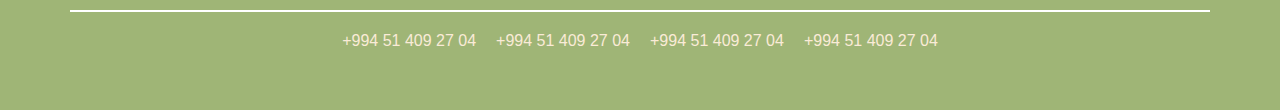
<file: html/service.html>
<!DOCTYPE html>
<html lang="en">
<head>
    <meta charset="UTF-8">
    <meta name="viewport" content="width=device-width, initial-scale=1.0">
    <title>Document</title>
    <link
    rel="stylesheet"
    href="https://cdnjs.cloudflare.com/ajax/libs/font-awesome/6.4.2/css/all.min.css"
    integrity="sha512-z3gLpd7yknf1YoNbCzqRKc4qyor8gaKU1qmn+CShxbuBusANI9QpRohGBreCFkKxLhei6S9CQXFEbbKuqLg0DA=="
    crossorigin="anonymous"
    referrerpolicy="no-referrer"
  />
    <link rel="stylesheet" href="../css/service.css">
</head>
<body>
    <header>
        <div class="container">
          <div class="row">
            <div class="logo">
              <img src="../img/BLACK LOGO2x2 1.png" alt="" />
            </div>
  
            <nav>
              <ul class="headlink">
                <li><a href="index.html">Esas sehife</a></li>
                <li><a class="homn" href="service.html">Xidmətlərimiz</a></li>
                <li><a href="portfoli.html">Portfolio</a></li>
                <li><a href="contact.html">Əlaqə</a></li>
                <li><a href="about.html">Haqqımızda</a></li>
                <li><a href="">Tİ-Amazing Academy</a></li>
              </ul>
            </nav>
  
            <div class="btn">
              <button class="btnaz">Az</button>
              <div class="btnbox">
                <button class="btncontact">
                  ELaqe <i class="fa-solid fa-arrow-right"></i>
                </button>
              </div>
            </div>
            <div class="barsd">
              <i class="fa-solid fa-bars"></i>
            </div>
  
            <div class="MobilMenu">
              <div class="close">
                  <i class="fa-solid fa-x"></i>
              </div>
              <nav>
                <ul class="headlinkmob">
                  <li><a href="">Esas sehife</a></li>
                  <li><a href="">Xidmətlərimiz</a></li>
                  <li><a href="">Portfolio</a></li>
                  <li><a href="">Əlaqə</a></li>
                  <li><a href="">Haqqımızda</a></li>
                  <li><a href="">Tİ-Amazing Academy</a></li>
                </ul>
              </nav>
              <div class="btn2">
                <button class="btnaz">Az</button>
                <div class="btnbox">
                  <button class="btncontact">
                    ELaqe <i class="fa-solid fa-arrow-right"></i>
                  </button>
                </div>
              </div>
            </div>
          </div>
        </div>
      </header>






      <div class="service">
        <div class="container">
          <h2 class="servicetxt">Xidmətlərimiz</h2>
  
          <div class="design1">
            <div class="desphoto1">
              <img class="ds1" src="../img/Rectangle 45.jpg" alt="" />
            </div>
  
            <div class="txt1">
              <h5>İnteryer dizayn</h5>
              <p>
                Hər bir məkanın daxili dizaynının ayrılmaz hissəsi gözəllik və
                <br />
                funksionallıqdırsa orada istifadə olunan aksesuar, dekor, işıq
                <br />
                sistemi isə o dizayna fərqlilik verməsi, yadda qalan etməsidir.
              </p>
              <a href="service2.html">
                <button class="btncontact4">
                  Daha etrafli <i class="fa-solid fa-arrow-right"></i>
                </button>

              </a>
            
            </div>
          </div>
  
          <div class="design2">
            <div class="txt2">
              <h5>
                Eksteryer və <br />
                Landşaft dizayn
              </h5>
              <p>
                Hər bir məkanın daxili dizaynının ayrılmaz hissəsi gözəllik və
                <br />
                funksionallıqdırsa orada istifadə olunan aksesuar, dekor, işıq
                <br />
                sistemi isə o dizayna fərqlilik verməsi, yadda qalan etməsidir.
              </p>
              <button class="btncontact4">
                ELaqe <i class="fa-solid fa-arrow-right"></i>
              </button>
            </div>
            <div class="desphoto2">
              <img class="ds1" src="../img/Rectangle 8.jpg" alt="" />
            </div>
          </div>
  
          <div class="design3">
            <div class="desphoto2">
              <img class="ds1" src="../img/Rectangle 9.jpg" alt="" />
            </div>
            <div class="txt2">
              <h5>
                Ticarət Obyektlərinin <br />
                dizaynı
              </h5>
              <p>
                Hər bir məkanın daxili dizaynının ayrılmaz hissəsi gözəllik və
                <br />
                funksionallıqdırsa orada istifadə olunan aksesuar, dekor, işıq
                <br />
                sistemi isə o dizayna fərqlilik verməsi, yadda qalan etməsidir.
              </p>
              <button class="btncontact4">
                ELaqe <i class="fa-solid fa-arrow-right"></i>
              </button>
            </div>
          </div>
  
          <div class="works">
            <h3>İşimizin mərhələləri</h3>
  
            <div class="sizecardsrows1">
              <div class="size1cards">
                <p>01</p>
                <div class="linsd"></div>
                <p class="olc">Ölçü Götürülməsi</p>
                <p class="project">
                  Layihələrin mövcud vəziyyətinin <br />
                  mövcud vəziyyətinin ölçülərinin <br />
                  götürülməsi, qeydlərin aparılması
                </p>
              </div>
  
              <div class="size1cards">
                <p>02</p>
                <div class="linsd"></div>
                <p class="olc">Bölgü planı</p>
                <p class="project">
                  Məkanın beton elementlərini eləcə <br />
                  də havalandırma santexnika <br />
                  şaxtalarının yerlərini nəzərə alaraq <br />
                  müştərinin də istəklərinə uyğun
                </p>
              </div>
  
              <div class="size1cards">
                <p>03</p>
                <div class="linsd"></div>
                <p class="olc">Mebel həlli planı</p>
                <p class="project">
                  Layihələrin mövcud vəziyyətinin <br />
                  mövcud vəziyyətinin ölçülərinin <br />
                  götürülməsi, qeydlərin aparılması
                </p>
              </div>
  
              <div class="size1cards">
                <p>04</p>
                <div class="linsd"></div>
                <p class="olc">Elektrik və santexnika təchizatı planı</p>
                <p class="project">
                  Layihələrin mövcud vəziyyətinin <br />
                  mövcud vəziyyətinin ölçülərinin <br />
                  götürülməsi, qeydlərin aparılması
                </p>
              </div>
            </div>
  
            <div class="sizecardsrows2">
              <div class="size1cards">
                <p>05</p>
                <div class="linsd"></div>
                <p class="olc">Ölçü Götürülməsi</p>
                <p class="project">
                  Layihələrin mövcud vəziyyətinin <br />
                  mövcud vəziyyətinin ölçülərinin <br />
                  götürülməsi, qeydlərin aparılması
                </p>
              </div>
  
              <div class="size1cards">
                <p>06</p>
                <div class="linsd"></div>
                <p class="olc">Bölgü planı</p>
                <p class="project">
                  Məkanın beton elementlərini eləcə <br />
                  də havalandırma santexnika <br />
                  şaxtalarının yerlərini nəzərə alaraq <br />
                  müştərinin də istəklərinə uyğun
                </p>
              </div>
  
              <div class="size1cards">
                <p>07</p>
                <div class="linsd"></div>
                <p class="olc">Ölçü Götürülməsi</p>
                <p class="project">
                  Layihələrin mövcud vəziyyətinin <br />
                  mövcud vəziyyətinin ölçülərinin <br />
                  götürülməsi, qeydlərin aparılması
                </p>
              </div>
  
              <div class="size1cards">
                <p>08</p>
                <div class="linsd"></div>
                <p class="olc">Ölçü Götürülməsi</p>
                <p class="project">
                  Layihələrin mövcud vəziyyətinin <br />
                  mövcud vəziyyətinin ölçülərinin <br />
                  götürülməsi, qeydlərin aparılması
                </p>
              </div>
            </div>
  
          
  
           
          </div>
        </div>
      </div>







































  

  
      <footer>
        <div class="container">
          <nav>
            <ul class="headlink2">
              <li><a href="">Esas sehife</a></li>
              <li><a href="">Xidmətlərimiz</a></li>
              <li><a href="">Portfolio</a></li>
              <li><a href="">Əlaqə</a></li>
              <li><a href="">Haqqımızda</a></li>
              <li><a href="">Tİ-Amazing Academy</a></li>
            </ul>
          </nav>
  
          <div class="linesfoter"></div>
  
          <div class="numberrows">
            <p>+994 51 409 27 04</p>
            <p>+994 51 409 27 04</p>
            <p>+994 51 409 27 04</p>
            <p>+994 51 409 27 04</p>
          </div>
  
          <div class="iconrowsfoter">
            <i class="fa-brands fa-instagram"></i>
            <i class="fa-brands fa-facebook"></i>
            <i class="fa-brands fa-yandex"></i>
            <i class="fa-brands fa-twitter"></i>
          </div>
        </div>
      </footer>
    


    <script src="../js/service.js"></script>
</body>
</html>
</file>
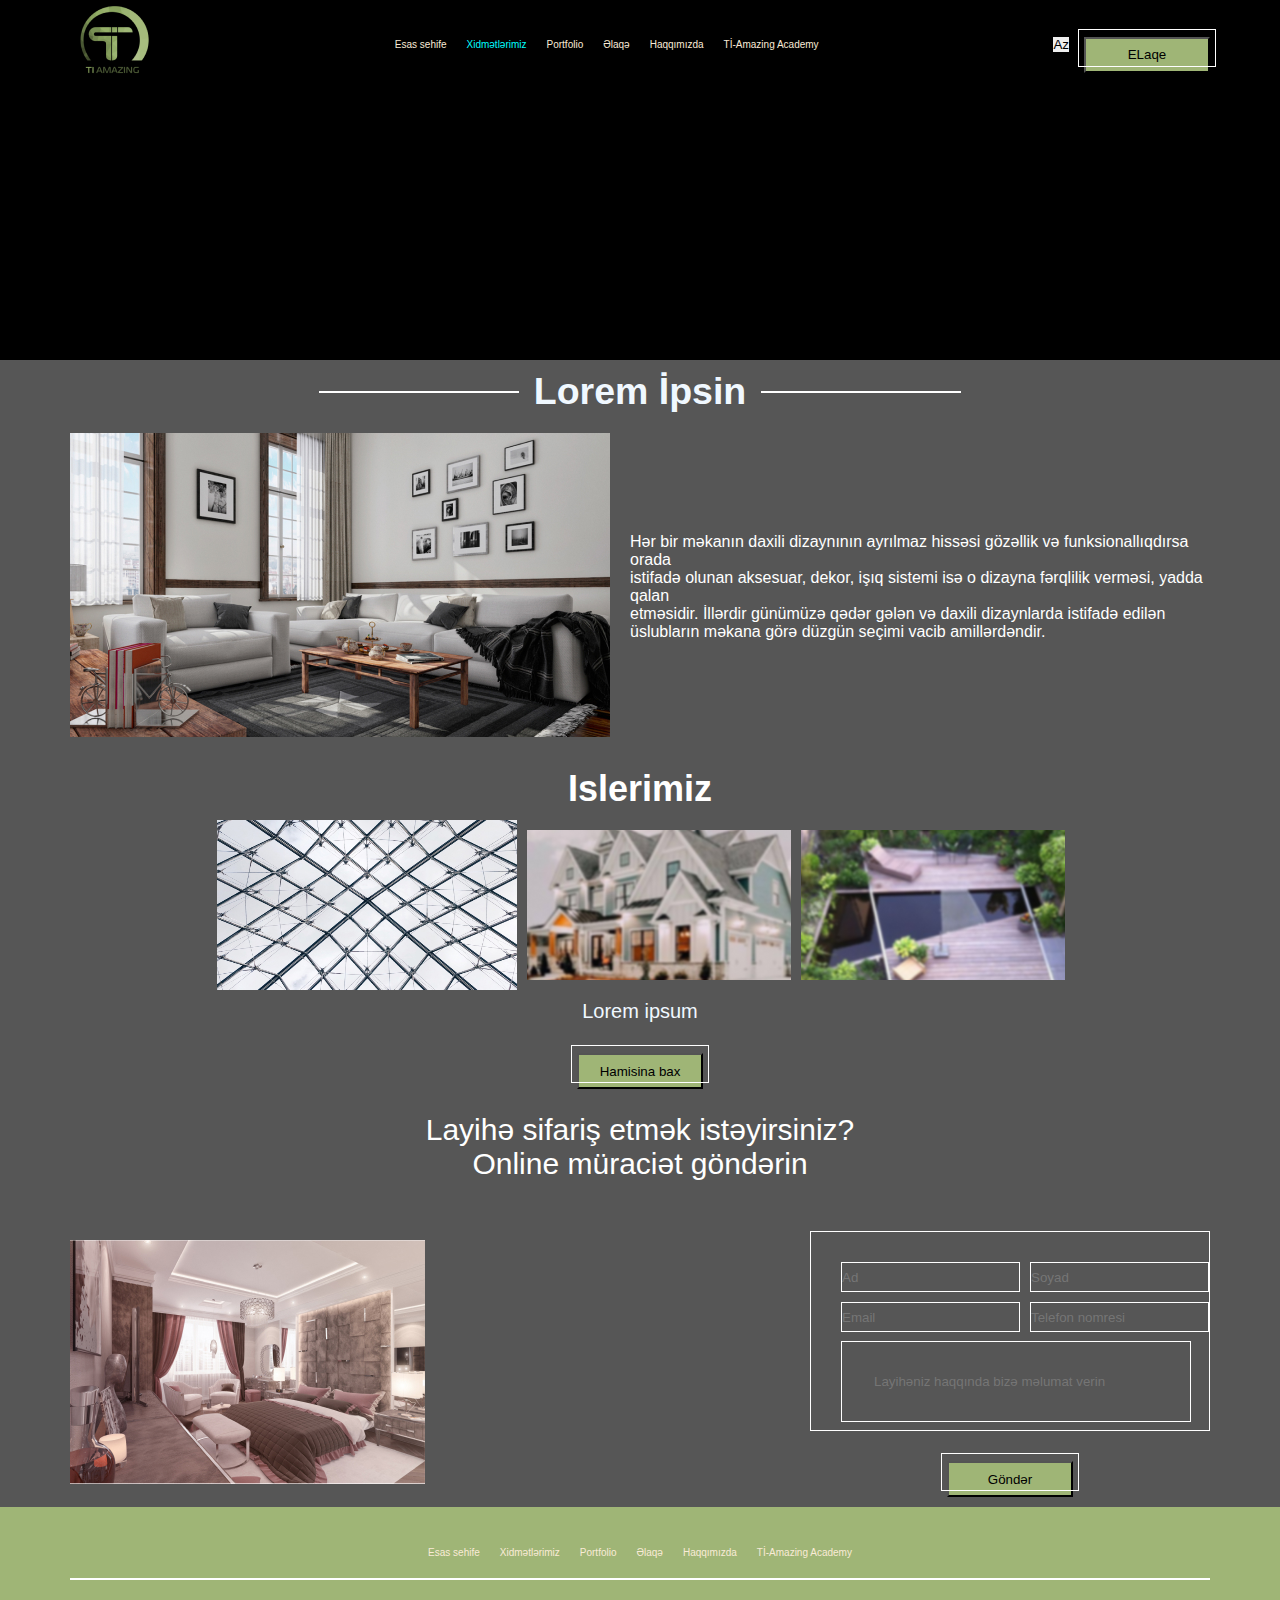
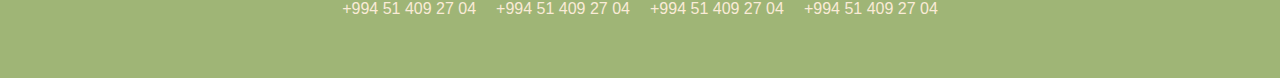
<file: html/service2.html>
<!DOCTYPE html>
<html lang="en">
<head>
    <meta charset="UTF-8">
    <meta name="viewport" content="width=device-width, initial-scale=1.0">
    <title>Document</title>
    <link
    rel="stylesheet"
    href="https://cdnjs.cloudflare.com/ajax/libs/font-awesome/6.4.2/css/all.min.css"
    integrity="sha512-z3gLpd7yknf1YoNbCzqRKc4qyor8gaKU1qmn+CShxbuBusANI9QpRohGBreCFkKxLhei6S9CQXFEbbKuqLg0DA=="
    crossorigin="anonymous"
    referrerpolicy="no-referrer"
  />
    <link rel="stylesheet" href="../css/service2.css">
</head>
<body>


    <header>
        <div class="container">
          <div class="row">
            <div class="logo">
              <img src="../img/BLACK LOGO2x2 1.png" alt="" />
            </div>
  
            <nav>
              <ul class="headlink">
                <li><a href="index.html">Esas sehife</a></li>
                <li><a class="homn" href="service.html">Xidmətlərimiz</a></li>
                <li><a href="portfoli.html">Portfolio</a></li>
                <li><a href="contact.html">Əlaqə</a></li>
                <li><a href="about.html">Haqqımızda</a></li>
                <li><a href="">Tİ-Amazing Academy</a></li>
              </ul>
            </nav>
  
            <div class="btn">
              <button class="btnaz">Az</button>
              <div class="btnbox">
                <button class="btncontact">
                  ELaqe <i class="fa-solid fa-arrow-right"></i>
                </button>
              </div>
            </div>
            <div class="barsd">
              <i class="fa-solid fa-bars"></i>
            </div>
  
            <div class="MobilMenu">
              <div class="close">
                  <i class="fa-solid fa-x"></i>
              </div>
              <nav>
                <ul class="headlinkmob">
                  <li><a href="index.html">Esas sehife</a></li>
                  <li><a href="service.html">Xidmətlərimiz</a></li>
                  <li><a href="portfoli.html">Portfolio</a></li>
                  <li><a href="contact.html">Əlaqə</a></li>
                  <li><a href="">Haqqımızda</a></li>
                  <li><a href="">Tİ-Amazing Academy</a></li>
                </ul>
              </nav>
              <div class="btn2">
                <button class="btnaz">Az</button>
                <div class="btnbox">
                  <button class="btncontact">
                    ELaqe <i class="fa-solid fa-arrow-right"></i>
                  </button>
                </div>
              </div>
            </div>
          </div>
        </div>
      </header>


      <div class="service">
        <div class="container">
            

            <div class="rowlines">
                <div class="linesz"></div>
                <h2>Lorem İpsin</h2>
                <div class="linesz"></div>
              </div>

<div class="netwroktextcent">
    <div class="networkdesign">
        <div class="reac">
            <img src="../img/Rectangle 45.jpg" alt="">
        </div>
     
        <div class="textnetrok">
            <p class="alstext">Hər bir məkanın daxili dizaynının ayrılmaz hissəsi gözəllik və funksionallıqdırsa orada <br> istifadə olunan aksesuar, dekor, işıq sistemi isə o dizayna fərqlilik verməsi, yadda qalan <br> etməsidir. İllərdir günümüzə qədər gələn və daxili dizaynlarda istifadə edilən üslubların məkana görə düzgün seçimi vacib amillərdəndir. </p>
        </div>
    </div>


</div>








<div class="aboutperson">
    <h2 class="work2">Islerimiz</h2>
    <div class="photosrow">
      <img class="mk" src="../img/mk.jpg" alt="" />
      <img class="mn" src="../img/Rectangle 19.png" alt="" />
      <img class="mn" src="../img/Rectangle 19 (2).png" alt="" />
    </div>
        
    <p class="lrmtext">Lorem ipsum</p>

    <button class="btncontact">
        Hamisina bax <i class="fa-solid fa-arrow-right"></i>
      </button>
  </div>












<div class="projecttext">
    <p class="proj">Layihə sifariş etmək istəyirsiniz? <br>
        Online müraciət göndərin</p>
</div>


<div class="photoinprows">
    <div class="photimg">
        <img class="reac42" src="../img/Rectangle 42.jpg" alt="">
    </div>
    
    
    <div class="inpbuton">
    
    
        <div class="inputscplmn">
    
            <div class="inputcards1row">
        
                <input class="inps1" type="text" placeholder="Ad">
                <input  class="inps1" type="text" placeholder="Soyad">
                
            </div>
            
            
            
            
            <div class="inputcards2row">
            
            
                <input  class="inps1" type="text" placeholder="Email">
                <input  class="inps1" type="text" placeholder="Telefon nomresi">
                
                
                
            </div>
            
        
            <div class="inputs3">
                <input class="inps3" type="text" placeholder="Layihəniz haqqında bizə məlumat verin">
            </div>
        
        </div>
        
    <div class="btnd">
        <button class="btncontact">
            Göndər <i class="fa-solid fa-arrow-right"></i>
          </button>
    </div>
    
    
    </div>
    
    
</div>
































          
        </div>
      </div>

























      
     
  
      <footer>
        <div class="container">
          <nav>
            <ul class="headlink2">
              <li><a href="">Esas sehife</a></li>
              <li><a href="">Xidmətlərimiz</a></li>
              <li><a href="">Portfolio</a></li>
              <li><a href="">Əlaqə</a></li>
              <li><a href="">Haqqımızda</a></li>
              <li><a href="">Tİ-Amazing Academy</a></li>
            </ul>
          </nav>
  
          <div class="linesfoter"></div>
  
          <div class="numberrows">
            <p>+994 51 409 27 04</p>
            <p>+994 51 409 27 04</p>
            <p>+994 51 409 27 04</p>
            <p>+994 51 409 27 04</p>
          </div>
  
          <div class="iconrowsfoter">
            <i class="fa-brands fa-instagram"></i>
            <i class="fa-brands fa-facebook"></i>
            <i class="fa-brands fa-yandex"></i>
            <i class="fa-brands fa-twitter"></i>
          </div>
        </div>
      </footer>

    

    <script src="../js/service2.js"></script>
</body>
</html>
</file>
<file: css/style.css>
.container {
  max-width: 1140px;
  width: 100%;
  margin: 0 auto;
  text-decoration: none;
}

* {
  margin: 0;
  padding: 0;
  box-sizing: border-box;
  text-decoration: none;
  list-style-type: none;
  outline: none;
  font-family: Arial, Helvetica, sans-serif;
}

.ds1 {
  width: 317px;
  position: relative;
  top: 22px;
  left: -5px;
}

.desphoto1::before {
  content: "";
  position: absolute;
  width: 316px;
  height: 183px;

  border: 1px solid white;
}

.design1 {
  color: aliceblue;
  display: flex;
  flex-direction: row;
  align-items: center;
  gap: 20px;
  justify-content: space-between;
  padding: 20px;
}

.desphoto2::before {
  content: "";
  position: absolute;
  width: 316px;
  height: 183px;

  border: 1px solid white;
}

.design2 {
  display: flex;
  flex-direction: row;
  align-items: center;
  gap: 20px;
  justify-content: space-between;
  padding: 20px;
  color: aliceblue;
}

.design3 {
  display: flex;
  flex-direction: row;
  align-items: center;
  gap: 30px;
  justify-content: space-between;
  padding: 20px;
  color: aliceblue;
}

.photosrow {
  display: flex;
  flex-direction: row;
  align-items: center;
  gap: 10px;
  justify-content: center;
  margin-left: 1px;
}

.mk {
  width: 300px;
  height: 170px;
}

.mn {
  width: 264px;
}

.service {
  padding: 20px;
  background: #565656;
}

.homn {
  color: aqua;
}

.row {
  display: flex;
  flex-direction: row;
  align-items: center;
  justify-content: space-between;
}

.designbox {
  background-image: url("../img/Rectangle\ 3.png");
  height: 440px;
  width: 80vw;
  background-repeat: no-repeat;
  position: relative;
  margin: 0 auto;
  background-position: center;
  z-index: 2;
  top: -28vh;
}

.netw {
  position: absolute;
  margin-top: 30px;
}

header {
  background-color: black;
  height: 40vh;
}

.headlink {
  display: flex;
  flex-direction: row;
  gap: 20px;
  font-size: 10px;
}

.headlink2 {
  display: flex;
  flex-direction: row;
  gap: 20px;
  font-size: 10px;
}

.headlinkmob {
  display: flex;
  flex-direction: column;
  gap: 20px;
}

.btnaz {
  border: none;
}

a {
  color: antiquewhite;
}

footer {
  background-color: rgba(159, 181, 118, 1);
  padding: 40px;
}

nav {
  display: flex;
  justify-content: center;
}

.linesfoter {
  border: 1px solid white;
  margin-top: 20px;
}

.numberrows {
  display: flex;
  flex-direction: row;
  justify-content: center;
  gap: 20px;
  margin-top: 20px;
  color: antiquewhite;
}

.MobilMenu {
  display: none;
}

.showMobilmenu {
  display: block !important;
  position: relative;
  inset: 0;
  padding: 30px;
  z-index: 9;
  background: rebeccapurple;
}

.close {
  color: antiquewhite;
}

.btn2 {
  display: flex !important;
  flex-direction: column;
  margin-top: 20px;
  gap: 20px;
}

.inpboxded {
  border: 1px solid white;
  width: 600px;
  height: 130px;
  padding: 30px;
  margin: auto;
}

.name {
  height: 30px;
  background-color: #565656;
  color: white;
}

.inpsrows {
  display: flex;
  flex-direction: row;
  justify-content: space-between;
  align-items: center;
  gap: 15px;
}

.sizecardsrows1 {
  display: flex;
  flex-direction: row;
  gap: 35px;
  justify-content: center;
  margin-top: 20px;
}

.sizecardsrows2 {
  display: flex;
  flex-direction: row;
  gap: 35px;
  justify-content: center;
  margin-top: 30px;
}

.iconrowsfoter {
  display: flex;
  flex-direction: row;
  gap: 35px;
  justify-content: center;
  margin-top: 20px;
  color: antiquewhite;
}

.a {
  background-color: #565656;
}

.olc {
  margin-top: 10px;
  font-size: 20px;
}

.size1cards {
  color: antiquewhite;
}

h3 {
  text-align: center;
  font-size: 33px;
  margin-top: 21px;
  color: white;
}

.project {
  margin-top: 20px;
  font-size: 17px;
}
.linsd {
  border: 1px solid;
  width: 100px;
  margin-top: 10px;
}

h5 {
  font-size: 30px;
}

h2 {
  text-align: center;
  padding: 10px;
  color: white;
  font-size: 30px;
}
.btn {
  display: flex;
  flex-direction: row;
  gap: 15px;
  align-items: center;
}

.btncontact {
  position: relative;
  width: 126px;
  height: 36px;
  background-color: rgba(159, 181, 118, 1);
}

.btncontact::before {
  content: "";
  position: absolute;
  width: 136px;
  height: 36px;
  top: -10px;
  left: 50%;
  transform: translateX(-50%);
  border: 1px solid white;
}

.txt1 {
  display: flex;
  flex-direction: column;
  gap: 25px;
}

.txt2 {
  display: flex;
  flex-direction: column;
  gap: 25px;
}

.btncontact4 {
  position: relative;
  width: 126px;
  height: 36px;
  background-color: rgba(159, 181, 118, 1);
}

.btncontact4::before {
  content: "";
  position: absolute;
  width: 136px;
  height: 36px;
  top: -10px;
  left: 50%;
  transform: translateX(-50%);
  border: 1px solid white;
}

.btncontact2 {
  position: relative;
  width: 126px;
  height: 36px;
  background-color: rgba(159, 181, 118, 1);
}

.btncontact3 {
  position: relative;
  width: 126px;
  height: 36px;
  background-color: rgba(159, 181, 118, 1);
}

.barsd {
  display: none;
}

.btncontact2::before {
  content: "";
  position: absolute;
  width: 136px;
  height: 36px;
  top: -10px;
  left: 50%;
  transform: translateX(-50%);
  border: 1px solid white;
}

.netw {
  position: absolute;
  top: 65px;
  left: 300px;
}

.btnbox2 {
  position: absolute;
  top: 323px;
  left: 303px;
}

.btnbox3 {
  position: absolute;
  top: 323px;
  left: 303px;
}

.deisgn2 {
  width: 700px;
}

@media (max-width: 1200px) {
  .container {
    max-width: 960px;
  }
}

@media (max-width: 992px) {
  .container {
    max-width: 720px;
  }
}

@media (max-width: 768px) {
  .container {
    max-width: 540px;
  }
  .design1 {
    display: flex;
    flex-direction: column !important;
    gap: 25px;
    justify-content: center;
    width: 100%;
  }


.design2{
  display: flex;
  flex-direction: column !important;
  gap: 25px;
  justify-content: center;
  width: 100%;
}
.linsd{
  margin: auto;
}

.sizecardsrows2{
  display: flex;
  flex-direction: column !important;
  gap: 25px;
  text-align: center;
  justify-content: center;
  width: 100%;
}

.photosrow{
  display: flex;
  flex-direction: column !important;
  gap: 25px;
  text-align: center;
  justify-content: center;
  width: 100%;
}

.btncontact{
  width: 100%;
}


.btncontact::before{
  width: 100%;
}

.name{
  width: 100%;
}
.inpboxded{
  height: 200px;
}

.inpsrows{
  display: flex;
  flex-direction: column !important;
  gap: 25px;
  text-align: center;
  justify-content: center;
  width: 100%;
}

.mk{
  width: 100%;
}

.mn{
  width: 100%;
}



.sizecardsrows1{
  display: flex;
  flex-direction: column !important;
  gap: 25px;
  text-align: center;
  justify-content: center;
  width: 100%;
}


.design3{
  display: flex;
  flex-direction: column !important;
  gap: 25px;
  justify-content: center;
  width: 100%;
}



.btncontact4{
  width: 100%;
}


.btncontact4::before{
  width: 100%;
}




  h5{
    text-align: center;
  }

  .a {
    width: 100%;
  }

  .headlink {
    display: none;
  }

  .barsd {
    display: block !important;
    color: antiquewhite;
  }
  .btn {
    display: none;
  }

  .btn2 {
    display: block;
  }
  .headlink2 {
    display: flex;
    flex-direction: column;
    gap: 10px;
    justify-content: center;
    align-items: center;
    width: 100%;
  }
  .numberrows {
    display: flex;
    flex-direction: column;
    gap: 10px;
    justify-content: center;
    align-items: center;
    width: 100%;
  }
  .iconrowsfoter {
    display: flex;
    flex-direction: column;
    gap: 10px;
    justify-content: center;
    align-items: center;
    width: 100%;
  }
  .designbox {
    width: 100%;
  }
}

@media (max-width: 576px) {
  .container {
    max-width: 95%;
  }
}
</file>
<file: css/about.css>
.container {
  max-width: 1140px;
  width: 100%;
  margin: 0 auto;
  text-decoration: none;
}

* {
  margin: 0;
  padding: 0;
  box-sizing: border-box;
  text-decoration: none;
  list-style-type: none;
  outline: none;
  font-family: Arial, Helvetica, sans-serif;
}

.row {
  display: flex;
  flex-direction: row;
  align-items: center;
  justify-content: space-between;
}

.designbox {
  background-image: url("../img/Rectangle\ 3.png");
  height: 500px;
  width: 80vw;
  background-repeat: no-repeat;
  position: relative;
  margin: 0 auto;
  z-index: 2;
  top: -28vh;
}

.netw {
  position: absolute;
  margin-top: 30px;
}

header {
  background-color: black;
  height: 40vh;
}

.headlink {
  display: flex;
  flex-direction: row;
  gap: 20px;
  font-size: 10px;
}

.headlink2 {
  display: flex;
  flex-direction: row;
  gap: 20px;
  font-size: 10px;
}

.headlinkmob {
  display: flex;
  flex-direction: column;
  gap: 20px;
}

.btnaz {
  border: none;
}

a {
  color: antiquewhite;
}

footer {
  background-color: rgba(159, 181, 118, 1);
  padding: 40px;
}

nav {
  display: flex;
  justify-content: center;
}

.linesfoter {
  border: 1px solid white;
  margin-top: 20px;
}

.numberrows {
  display: flex;
  flex-direction: row;
  justify-content: center;
  gap: 20px;
  margin-top: 20px;
  color: antiquewhite;
}

.MobilMenu {
  display: none;
}

.showMobilmenu {
    display: block !important;
    padding: 30px;
    z-index: 9;
    top: 0;
    right: 0;
    position: fixed;
    background: rebeccapurple;
  }

.close {
  color: antiquewhite;
}

.btn2 {
  display: flex !important;
  flex-direction: column;
  margin-top: 20px;
  gap: 20px;
}

.iconrowsfoter {
  display: flex;
  flex-direction: row;
  gap: 35px;
  justify-content: center;
  margin-top: 20px;
  color: antiquewhite;
}

.btn {
  display: flex;
  flex-direction: row;
  gap: 15px;
  align-items: center;
}

.Group {
  margin-top: 20px;
}

.groupwarp {
  display: flex;
  flex-direction: row;
  flex-wrap: wrap;
  gap: 30px;
  justify-content: center;
}

.groupcards1 {
  background: var(--green, #9fb576);
  padding: 6px;
}

.mylier {
  text-align: center;
  color: white;
}

.boyscard {
  margin-left: -25px;
  margin-top: -10px;
}

.btncontact {
  position: relative;
  width: 126px;
  height: 36px;
  background-color: rgba(159, 181, 118, 1);
}

.btncontact::before {
  content: "";
  position: absolute;
  width: 136px;
  height: 36px;
  top: -10px;
  left: 50%;
  transform: translateX(-50%);
  border: 1px solid white;
}

.btncontact2 {
  position: relative;
  width: 126px;
  height: 36px;
  background-color: rgba(159, 181, 118, 1);
}

.barsd {
  display: none;
}

.btncontact2::before {
  content: "";
  position: absolute;
  width: 136px;
  height: 36px;
  top: -10px;
  left: 50%;
  transform: translateX(-50%);
  border: 1px solid white;
}

.netw {
  position: absolute;
  top: 65px;
  left: 300px;
}

.btnbox2 {
  position: absolute;
  top: 323px;
  left: 303px;
}

.deisgn2 {
  width: 700px;
}

.service {
  padding: 10px;
  background: #565656;
}
.ptext {
  display: flex;
  flex-direction: row;
  gap: 10px;
  color: aliceblue;
}

.rowlines {
  display: flex;
  flex-direction: row;
  gap: 15px;
  align-items: center;
  justify-content: center;
  color: aliceblue;
  font-size: 25px;
}
.linesz {
  border-top: 2px solid white;
  width: 200px;
}

.numberrows {
  display: flex;
  flex-direction: row;
  gap: 15px;
  align-items: center;
  justify-content: center;
}
.iconsd1 {
  display: flex;
  flex-direction: row;
  align-items: center;
  gap: 10px;
  color: aliceblue;
}

.iconsd2 {
  display: flex;
  flex-direction: row;
  align-items: center;
  gap: 10px;
  color: aliceblue;
}

.iconsd3 {
  display: flex;
  flex-direction: row;
  align-items: center;
  gap: 10px;
  color: aliceblue;
}

.iconboxs {
  border: 1px solid;
  padding: 30px;
  color: aliceblue;
  margin-top: 20px;
}

.photoinprows {
  display: flex;
  flex-direction: row;
  justify-content: space-between;
  margin-top: 50px;
  align-items: center;
  gap: 20px;
}
.inpbuton {
  display: flex;
  flex-direction: column;
  gap: 10px;
  align-items: center;
}
.inputscplmn {
  border: 1px solid white;
  width: 400px;
  height: 200px;
  padding: 30px;
}
.inputcards1row {
  display: flex;
  flex-direction: row;
  align-items: center;
  gap: 10px;
  color: aliceblue;
}

.inps1 {
  background-color: #565656;
  height: 30px;

  border: 1px solid white;
}

.inps3 {
  width: 350px;
  padding: 32px;
  background-color: #565656;
  border: 1px solid white;
}

.inputs3 {
  margin-top: 9px;
}

.inputcards2row {
  display: flex;
  flex-direction: row;
  align-items: center;
  gap: 10px;
  margin-top: 10px;
}
.inputs3 {
  margin-top: 9px;
}

.proj {
  text-align: center;
  margin-top: 24px;
  font-size: 30px;
  color: white;
}

.iconsd4 {
  display: flex;
  flex-direction: row;
  align-items: center;
  gap: 10px;
  color: aliceblue;
}

.iconsbutons {
  display: flex;
  flex-direction: row;
  gap: 15px;
  align-items: center;
  justify-content: center;
  margin-top: 50px;
}

.Togrulcompany {
  color: antiquewhite;
}

.designstext {
  text-align: center;
  color: antiquewhite;
  margin-top: 20px;
}

.phototext {
  display: flex;
  flex-direction: row;
  align-items: center;
  justify-content: center;
  gap: 30px;
  margin-top: 20px;
}

.homn{
    color: aqua;
}

.designtext {
  margin-top: 20px;
  color: antiquewhite;
}

@media (max-width: 1200px) {
  .container {
    max-width: 960px;
  }
}

@media (max-width: 992px) {
  .container {
    max-width: 720px;
  }
}

@media (max-width: 768px) {
  .container {
    max-width: 540px;
  }


  .phototext{
    display: flex;
    flex-direction: column;
    justify-content: center;

  }

  .imgspht{
    width: 100%;
  }

  .groupwarp{
    margin-top: 10px;
  }
  .photimg{
    width: 100%;
  }

  .btncontact{
    width: 100%;
    margin-top: 10px;
  }


  .btncontact::before{
    width: 100%;
  }


  .btnd{
    width: 100%;
  }
  .reac42{
    width: 100%;
  }

  .photoinprows{
    display: flex;
    flex-direction: column;
    justify-content: center;
    gap: 10px;
  }

  .iconsbutons{
    display: flex;
    flex-direction: column;
    justify-content: center;
    gap: 20px;
  }


  .Togrulcompany{
    font-size: 12px;
  }
  .designstext{
    font-size: 12px;
  }

  .designtext{
    font-size: 12px;
  }
  .headlink {
    display: none;
  }

  .barsd {
    display: block !important;
    color: antiquewhite;
  }
  .btn {
    display: none;
  }

  .btn2 {
    display: block;
  }
  .headlink2 {
    display: flex;
    flex-direction: column;
    gap: 10px;
    justify-content: center;
    align-items: center;
    width: 100%;
  }
  .numberrows {
    display: flex;
    flex-direction: column;
    gap: 10px;
    justify-content: center;
    align-items: center;
    width: 100%;
  }
  .iconrowsfoter {
    display: flex;
    flex-direction: column;
    gap: 10px;
    justify-content: center;
    align-items: center;
    width: 100%;
  }
  .designbox {
    width: 100%;
  }
}

@media (max-width: 576px) {
  .container {
    max-width: 95%;
  }
}
</file>
<file: css/contact.css>
.container {
    max-width: 1140px;
    width: 100%;
    margin: 0 auto;
    text-decoration: none;
  }
  
  * {
    margin: 0;
    padding: 0;
    box-sizing: border-box;
    text-decoration: none;
    list-style-type: none;
    outline: none;
    font-family: Arial, Helvetica, sans-serif;
  }


  .service {
    padding: 10px;
    background: #565656;
  }


  .rowlines {
    display: flex;
    flex-direction: row;
    gap: 15px;
    align-items: center;
    justify-content: center;
    color: aliceblue;
    font-size: 25px;
  }

  .homn{
    color: aqua;
  }

  .ptext{
    display: flex;
    flex-direction: column;
    gap: 10px;
  }

  .iconsd1{
    display: flex;
    flex-direction: row;
    align-items: center;
    gap: 10px;
    color: aliceblue;
  }


  .iconsd2{
    display: flex;
    flex-direction: row;
    align-items: center;
    gap: 10px;
    color: aliceblue;
  }






  .iconsd3{
    display: flex;
    flex-direction: row;
    align-items: center;
    gap: 10px;
    color: aliceblue;
  }



  .iconsd4{
    display: flex;
    flex-direction: row;
    align-items: center;
    gap: 10px;
    color: aliceblue;
  }

  .numberrows{
    display: flex;
    flex-direction: row;
    gap: 15px;
    align-items: center;
    justify-content: center;
  }
  .proj{
    text-align: center;
    margin-top: 24px;
    font-size: 30px;
    color: white;
}

.photoinprows{
    display: flex;
    flex-direction: row;
    justify-content: space-between;
 margin-top: 50px;
    align-items: center;
    gap: 20px;
}

.inpbuton{
    display: flex;
    flex-direction: column;
    gap: 10px;
    align-items: center;

}
.inputscplmn{
    border: 1px solid white;
    width: 400px;
    height: 200px;
    padding: 30px;
}
.inputcards1row{
    display: flex;
    flex-direction: row;
    align-items: center;
    gap: 10px;
    color: aliceblue;
  }

  .inps1{
    background-color: #565656;
    height: 30px;

    border: 1px solid white;
}

.inps3{
    width: 350px;
    padding: 32px;
    background-color: #565656;
    border: 1px solid white;
}
  
.inputcards2row{
    display: flex;
    flex-direction: row;
    align-items: center;
    gap: 10px;
    margin-top: 10px;
  }
  .inputs3{
    margin-top: 9px;
}


  .iconsbutons{
    display: flex;
    flex-direction: row;
    gap: 15px;
    align-items: center;
    justify-content: center;
    margin-top: 50px;
  }

  .ptext{
    color: aliceblue;
  }


    
  .linesz {
    border-top: 2px solid white;
    width: 200px;
  }

  
  .row {
    display: flex;
    flex-direction: row;
    align-items: center;
    justify-content: space-between;
  }
  
  .designbox {
    background-image: url("../img/Rectangle\ 3.png");
    height: 500px;
    width: 80vw;
    background-repeat: no-repeat;
    position: relative;
    margin: 0 auto;
    z-index: 2;
    top: -28vh;
  }
  
  .netw {
    position: absolute;
    margin-top: 30px;
  }
  
  header {
    background-color: black;
    height: 40vh;
  }
  
  .headlink {
    display: flex;
    flex-direction: row;
    gap: 20px;
    font-size: 10px;
  }
  
  .headlink2 {
    display: flex;
    flex-direction: row;
    gap: 20px;
    font-size: 10px;
  }
  
  .headlinkmob {
    display: flex;
    flex-direction: column;
    gap: 20px;
  }
  
  .btnaz {
    border: none;
  }
  
  a {
    color: antiquewhite;
  }
  
  footer {
    background-color: rgba(159, 181, 118, 1);
    padding: 40px;
  }
  
  nav {
    display: flex;
    justify-content: center;
  }
  
  .linesfoter {
    border: 1px solid white;
    margin-top: 20px;
  }
  
  .numberrows {
    display: flex;
    flex-direction: row;
    justify-content: center;
    gap: 20px;
    margin-top: 20px;
    color: antiquewhite;
  }
  
  .MobilMenu {
    display: none;
  
  }
  .showMobilmenu {
    display: block !important;
    padding: 30px;
    z-index: 9;
    top: 0;
    right: 0;
    position: fixed;
    background: rebeccapurple;
  }
  
  .close{
      color: antiquewhite;
  
  }
  
  .btn2{
      display: flex !important;
      flex-direction: column;
  margin-top: 20px;
  gap: 20px;
  }
  
  .iconrowsfoter {
    display: flex;
    flex-direction: row;
    gap: 35px;
    justify-content: center;
    margin-top: 20px;
    color: antiquewhite;
  }
  
  .btn {
    display: flex;
    flex-direction: row;
    gap: 15px;
    align-items: center;
  }
  
  .btncontact {
    position: relative;
    width: 126px;
    height: 36px;
    background-color: rgba(159, 181, 118, 1);
  }
  
  .btncontact::before {
    content: "";
    position: absolute;
    width: 136px;
    height: 36px;
    top: -10px;
    left: 50%;
    transform: translateX(-50%);
    border: 1px solid white;
  }
  
  .btncontact2 {
    position: relative;
    width: 126px;
    height: 36px;
    background-color: rgba(159, 181, 118, 1);
  }
  
  .barsd {
    display: none;
  }
  
  .btncontact2::before {
    content: "";
    position: absolute;
    width: 136px;
    height: 36px;
    top: -10px;
    left: 50%;
    transform: translateX(-50%);
    border: 1px solid white;
  }
  
  .netw {
    position: absolute;
    top: 65px;
    left: 300px;
  }
  
  .btnbox2 {
    position: absolute;
    top: 323px;
    left: 303px;
  }
  
  .deisgn2 {
    width: 700px;
  }
  
  @media (max-width: 1200px) {
    .container {
      max-width: 960px;
    }
  }
  
  @media (max-width: 992px) {
    .container {
      max-width: 720px;
    }
  }
  
  @media (max-width: 768px) {
    .container {
      max-width: 540px;
    }
  
    .headlink {
      display: none;
    }
  
    .barsd {
      display: block !important;
      color: antiquewhite;
    }
    .btn {
      display: none;
    }
  
    .btn2 {
      display: block;
    }
    .headlink2{
      display: flex;
      flex-direction: column;
      gap: 10px;
      justify-content: center;
      align-items: center;
      width: 100%;
    }
    .numberrows{
      display: flex;
      flex-direction: column;
      gap: 10px;
      justify-content: center;
      align-items: center;
      width: 100%;
    }

    .iconsbutons{
        display: flex;
        flex-direction: column;
        gap: 20px;
        justify-content: center;
        align-items: center;
        width: 100%;
    }
    .photoinprows{
        display: flex;
        flex-direction: column;
        justify-content: center;
      }

      .btncontact{
        width: 100%;
      }

      .btnd{
        width: 100%;
        margin-top: 10px;

      }
  
      .btncontact::before{
        width: 100%;
      }
  
  
      .inps1{
        width: 100%;
      }


      .inps3{
        width: 100%;
      }
    .iconrowsfoter{
      display: flex;
      flex-direction: column;
      gap: 10px;
      justify-content: center;
      align-items: center;
      width: 100%;
    }
    .designbox{
      width: 100%;
    }

    .ptextclmn{
        display: flex;
        flex-direction: column;
        gap: 10px;
        width: 100%;
    }
  }
  
  @media (max-width: 576px) {
    .container {
      max-width: 95%;
    }
  }
</file>
<file: css/portfoli.css>
.container {
  max-width: 1140px;
  width: 100%;
  margin: 0 auto;
  text-decoration: none;
}

* {
  margin: 0;
  padding: 0;
  box-sizing: border-box;
  text-decoration: none;
  list-style-type: none;
  outline: none;
  font-family: Arial, Helvetica, sans-serif;
}

.row {
  display: flex;
  flex-direction: row;
  align-items: center;
  justify-content: space-between;
}

.netw {
  position: absolute;
  margin-top: 30px;
}

header {
  background-color: black;
  height: 40vh;
}

.headlink {
  display: flex;
  flex-direction: row;
  gap: 20px;
  font-size: 10px;
}

.headlink2 {
  display: flex;
  flex-direction: row;
  gap: 20px;
  font-size: 10px;
}

.headlinkmob {
  display: flex;
  flex-direction: column;
  gap: 20px;
}

.btnaz {
  border: none;
}

a {
  color: antiquewhite;
}

.rowlines {
  display: flex;
  flex-direction: row;
  gap: 15px;
  align-items: center;
  justify-content: center;
  color: antiquewhite;
  font-size: 25px
}

.roowsbutons {
  display: flex;
  flex-direction: row;
  justify-content: center;
  gap: 15px;
  align-items: center;
  margin-top: 20px;
}

.hotel1rows {
  display: flex;
  flex-direction: row;
  flex-wrap: wrap;
  align-items: center;
  gap: 15px;
  margin-top: 20px;
}

.hotel2rows {
  display: flex;
  flex-direction: row;
  align-items: center;
  gap: 15px;
  justify-content: center;
  margin-top: 30px;
}

.hotel4rows {
  display: flex;
  flex-direction: row;
  align-items: center;
  gap: 15px;
  justify-content: center;
  margin-top: 50px;
}

.hotel3rows {
  display: flex;
  flex-direction: row;
  align-items: center;
  gap: 15px;
  justify-content: center;
  margin-top: 40px;
}
.mt {
  width: 270px;
}
.hotelcards1 {
  display: flex;
  flex-direction: column;
  gap: 10px;
  align-items: center;
}
.btncontact2 {
  position: relative;
  width: 126px;
  height: 36px;
  color: aliceblue;
  background-color: rgba(159, 181, 118, 1);
}

.desgn5 {
  width: 140px;
  border: none;
  background-color: #565656;
  border: 1px solid white;
  color: aliceblue;
  padding: 5px;
  height: 40px;
}

.desgn3 {
  width: 199px;
  padding: 2px;
  color: aliceblue;
  height: 36px;
  background-color: #565656;
  border: 1px solid white;
}

.btncontact2::before {
  content: "";
  position: absolute;
  width: 136px;
  height: 36px;
  top: -10px;
  left: 50%;
  transform: translateX(-50%);
  border: 1px solid white;
}

.Portfoli4 {
  margin-top: 30px;
}

.linesz {
  border-top: 2px solid white;
  width: 200px;
}

footer {
  background-color: rgba(159, 181, 118, 1);
  padding: 40px;
}

nav {
  display: flex;
  justify-content: center;
}

.linesfoter {
  border: 1px solid white;
  margin-top: 20px;
}

.numberrows {
  display: flex;
  flex-direction: row;
  justify-content: center;
  gap: 20px;
  margin-top: 20px;
  color: antiquewhite;
}

.MobilMenu {
  display: none;
}

.showMobilmenu {
  display: block !important;
  padding: 30px;
  z-index: 9;
  top: 0;
  right: 0;
  position: fixed;
  background: rebeccapurple;
}



.close {
  color: antiquewhite;
}

.btn2 {
  display: flex !important;
  flex-direction: column;
  margin-top: 20px;
  gap: 20px;
}

.iconrowsfoter {
  display: flex;
  flex-direction: row;
  gap: 35px;
  justify-content: center;
  margin-top: 20px;
  color: antiquewhite;
}

.btn {
  display: flex;
  flex-direction: row;
  gap: 15px;
  align-items: center;
}

.btncontact {
  position: relative;
  width: 126px;
  height: 36px;
  background-color: rgba(159, 181, 118, 1);
}

.btncontact::before {
  content: "";
  position: absolute;
  width: 136px;
  height: 36px;
  top: -10px;
  left: 50%;
  transform: translateX(-50%);
  border: 1px solid white;
}

.btncontact2 {
  position: relative;
  width: 126px;
  height: 36px;
  background-color: rgba(159, 181, 118, 1);
}

.barsd {
  display: none;
}

.btncontact2::before {
  content: "";
  position: absolute;
  width: 136px;
  height: 36px;
  top: -10px;
  left: 50%;
  transform: translateX(-50%);
  border: 1px solid white;
}

.a {
  background-color: #565656;
}

p{
  color: aliceblue;
}

.netw {
  position: absolute;
  top: 65px;
  left: 300px;
}

.btnbox2 {
  position: absolute;
  top: 323px;
  left: 303px;
}


.homn{
  color: aqua;
}

.deisgn2 {
  width: 700px;
}

@media (max-width: 1200px) {
  .container {
    max-width: 960px;
  }
}

@media (max-width: 992px) {
  .container {
    max-width: 720px;
  }
}

@media (max-width: 768px) {
  .container {
    max-width: 540px;
  }

  .btncontact2{
    width: 100%;
  }
  .desgn5{
    width: 100%;
  }
  p{
    display: flex;
    flex-direction: column;
    gap: 10px;
}

  .mt{
    width: 100%;
  }
  .hotel1rows{
    display: flex;
    justify-content: center;
  }

  .desgn3{
    width: 100%;
  }

  .btncontact2::before{
    width: 100%;
  }

  .btn1{
    width: 100%;
  }

.roowsbutons{
  display: flex;
  flex-direction: column;
  gap: 10px;
  justify-content: center;
  width: 100%;
}

  .headlink {
    display: none;
  }

  .barsd {
    display: block !important;
    color: antiquewhite;
  }
  .btn {
    display: none;
  }

  .btn2 {
    display: block;
  }
  .headlink2 {
    display: flex;
    flex-direction: column;
    gap: 10px;
    justify-content: center;
    align-items: center;
    width: 100%;
  }
  .numberrows {
    display: flex;
    flex-direction: column;
    gap: 10px;
    justify-content: center;
    align-items: center;
    width: 100%;
  }
  .iconrowsfoter {
    display: flex;
    flex-direction: column;
    gap: 10px;
    justify-content: center;
    align-items: center;
    width: 100%;
  }
  .designbox {
    width: 100%;
  }
}

@media (max-width: 576px) {
  .container {
    max-width: 95%;
  }
}
</file>
<file: css/portfoli2.css>
.container {
    max-width: 1140px;
    width: 100%;
    margin: 0 auto;
    text-decoration: none;
  }
  
  * {
    margin: 0;
    padding: 0;
    box-sizing: border-box;
    text-decoration: none;
    list-style-type: none;
    outline: none;
    font-family: Arial, Helvetica, sans-serif;
  }
  
  .row {
    display: flex;
    flex-direction: row;
    align-items: center;
    justify-content: space-between;
  }
  
  .designbox {
    background-image: url("../img/Rectangle\ 3.png");
    height: 500px;
    width: 80vw;
    background-repeat: no-repeat;
    position: relative;
    margin: 0 auto;
    z-index: 2;
    top: -28vh;
  }
  
  .netw {
    position: absolute;
    margin-top: 30px;
  }
  
  header {
    background-color: black;
    height: 40vh;
  }
  
  .headlink {
    display: flex;
    flex-direction: row;
    gap: 20px;
    font-size: 10px;
  }
  
  .headlink2 {
    display: flex;
    flex-direction: row;
    gap: 20px;
    font-size: 10px;
  }
  
  .headlinkmob {
    display: flex;
    flex-direction: column;
    gap: 20px;
  }
  
  .btnaz {
    border: none;
  }
  
  a {
    color: antiquewhite;
  }
  
  footer {
    background-color: rgba(159, 181, 118, 1);
    padding: 40px;
  }
  
  nav {
    display: flex;
    justify-content: center;
  }
  
  .linesfoter {
    border: 1px solid white;
    margin-top: 20px;
  }
  
  .numberrows {
    display: flex;
    flex-direction: row;
    justify-content: center;
    gap: 20px;
    margin-top: 20px;
    color: antiquewhite;
  }
  
  .MobilMenu {
    display: none;
  
  }
  
  .showMobilmenu {
    display: block !important;
    padding: 30px;
    z-index: 9;
    top: 0;
    right: 0;
    position: fixed;
    background: rebeccapurple;
  }
  .close{
      color: antiquewhite;
  
  }
  
  .btn2{
      display: flex !important;
      flex-direction: column;
  margin-top: 20px;
  gap: 20px;
  }
  
  .iconrowsfoter {
    display: flex;
    flex-direction: row;
    gap: 35px;
    justify-content: center;
    margin-top: 20px;
    color: antiquewhite;
  }
  
  .btn {
    display: flex;
    flex-direction: row;
    gap: 15px;
    align-items: center;
  }
  
  .btncontact {
    position: relative;
    width: 126px;
    height: 36px;
    background-color: rgba(159, 181, 118, 1);
  }
  
  .btncontact::before {
    content: "";
    position: absolute;
    width: 136px;
    height: 36px;
    top: -10px;
    left: 50%;
    transform: translateX(-50%);
    border: 1px solid white;
  }
  
  .btncontact2 {
    position: relative;
    width: 126px;
    height: 36px;
    background-color: rgba(159, 181, 118, 1);
  }
  
  .barsd {
    display: none;
  }

  .homn {
    color: aqua;
  }
  
  .btncontact2::before {
    content: "";
    position: absolute;
    width: 136px;
    height: 36px;
    top: -10px;
    left: 50%;
    transform: translateX(-50%);
    border: 1px solid white;
  }
  
  .netw {
    position: absolute;
    top: 65px;
    left: 300px;
  }
  
  .btnbox2 {
    position: absolute;
    top: 323px;
    left: 303px;
  }
  
  .deisgn2 {
    width: 700px;
  }


  .Portfoli4 {
    margin-top: 30px;
  }
  .rowlines {
    display: flex;
    flex-direction: row;
    gap: 15px;
    align-items: center;
    justify-content: center;
    color: aliceblue;
    font-size: 25px;
  }

  .linesz {
    border-top: 2px solid white;
    width: 200px;
  }

  .homnprot{
    color: aliceblue;
 padding: 5px;
  }

  .imgpohotoscard{
    display: flex;
    flex-wrap: wrap;
    gap: 10px;
    padding: 10px;
  }

  .textlerom{
    margin-top: 20px;
    color: aliceblue;
    text-align: center;
  }
  
.a {
    background-color: #565656;
  }
  
  @media (max-width: 1200px) {
    .container {
      max-width: 960px;
    }
  }
  
  @media (max-width: 992px) {
    .container {
      max-width: 720px;
    }
  }
  
  @media (max-width: 768px) {
    .container {
      max-width: 540px;
    }
  
    .headlink {
      display: none;
    }
  
    .barsd {
      display: block !important;
      color: antiquewhite;
    }

    .imgpohotoscard{
      display: flex !important;
    justify-content: center;
    }

    .mnt{
      margin: auto;   
      width: 100%;
    }
    .btn {
      display: none;
    }

    .homnprot{
      display: flex;
      flex-direction: column;
      gap: 10px;
    }
  
    .btn2 {
      display: block;
    }
    .headlink2{
      display: flex;
      flex-direction: column;
      gap: 10px;
      justify-content: center;
      align-items: center;
      width: 100%;
    }
    .numberrows{
      display: flex;
      flex-direction: column;
      gap: 10px;
      justify-content: center;
      align-items: center;
      width: 100%;
    }
    .iconrowsfoter{
      display: flex;
      flex-direction: column;
      gap: 10px;
      justify-content: center;
      align-items: center;
      width: 100%;
    }
    .designbox{
      width: 100%;
    }
  }
  
  @media (max-width: 576px) {
    .container {
      max-width: 95%;
    }
  }
</file>
<file: css/service.css>
.container {
    max-width: 1140px;
    width: 100%;
    margin: 0 auto;
    text-decoration: none;
  }
  
  * {
    margin: 0;
    padding: 0;
    box-sizing: border-box;
    text-decoration: none;
    list-style-type: none;
    outline: none;
    font-family: Arial, Helvetica, sans-serif;
  }
  
  .row {
    display: flex;
    flex-direction: row;
    align-items: center;
    justify-content: space-between;
  }
  
  .designbox {
    background-image: url("../img/Rectangle\ 3.png");
    height: 500px;
    width: 80vw;
    background-repeat: no-repeat;
    position: relative;
    margin: 0 auto;
    z-index: 2;
    top: -28vh;
  }
  
  .netw {
    position: absolute;
    margin-top: 30px;
  }
  
  header {
    background-color: black;
    height: 40vh;
  }
  
  .headlink {
    display: flex;
    flex-direction: row;
    gap: 20px;
    font-size: 10px;
  }
  
  .headlink2 {
    display: flex;
    flex-direction: row;
    gap: 20px;
    font-size: 10px;
  }
  
  .headlinkmob {
    display: flex;
    flex-direction: column;
    gap: 20px;
  }
  
  .btnaz {
    border: none;
  }
  
  a {
    color: antiquewhite;
  }
  
  footer {
    background-color: rgba(159, 181, 118, 1);
    padding: 40px;
  }
  
  nav {
    display: flex;
    justify-content: center;
  }
  
  .linesfoter {
    border: 1px solid white;
    margin-top: 20px;
  }
  
  .numberrows {
    display: flex;
    flex-direction: row;
    justify-content: center;
    gap: 20px;
    margin-top: 20px;
    color: antiquewhite;
  }
  
  .MobilMenu {
    display: none;
  
  }
  
  .showMobilmenu {
    display: block !important;
    padding: 30px;
    z-index: 9;
    top: 0;
    right: 0;
    position: fixed;
    background: rebeccapurple;
  }
  
  .close{
      color: antiquewhite;
  
  }
  
  .btn2{
      display: flex !important;
      flex-direction: column;
  margin-top: 20px;
  gap: 20px;
  }
  
  
.mn {
  width: 264px;
}
  .iconrowsfoter {
    display: flex;
    flex-direction: row;
    gap: 35px;
    justify-content: center;
    margin-top: 20px;
    color: antiquewhite;
  }
  
  .btn {
    display: flex;
    flex-direction: row;
    gap: 15px;
    align-items: center;
  }
  
  .btncontact {
    position: relative;
    width: 126px;
    height: 36px;
    background-color: rgba(159, 181, 118, 1);
  }
  .homn{
    color: aqua;
  }
  
  .btncontact::before {
    content: "";
    position: absolute;
    width: 136px;
    height: 36px;
    top: -10px;
    left: 50%;
    transform: translateX(-50%);
    border: 1px solid white;
  }
  
  .btncontact2 {
    position: relative;
    width: 126px;
    height: 36px;
    background-color: rgba(159, 181, 118, 1);
  }
  
  .barsd {
    display: none;
  }
  
  .btncontact2::before {
    content: "";
    position: absolute;
    width: 136px;
    height: 36px;
    top: -10px;
    left: 50%;
    transform: translateX(-50%);
    border: 1px solid white;
  }
  .service {
    padding: 10px;
    background: #565656;
  }
  .design1 {
    color: aliceblue;
    display: flex;
    flex-direction: row;
    align-items: center;
    gap: 20px;
    justify-content: space-between;
    padding: 20px;
  }
  .desphoto1::before {
    content: "";
    position: absolute;
    width: 316px;
    height: 183px;
  
    border: 1px solid white;
  }
  .ds1 {
    width: 317px;
    position: relative;
    top: 22px;
    left: -5px;
  }
  .txt1 {
    display: flex;
    flex-direction: column;
    gap: 25px;
  }
  .btncontact4 {
    position: relative;
    width: 126px;
    height: 36px;
    background-color: rgba(159, 181, 118, 1);
  }
  .desphoto2::before {
    content: "";
    position: absolute;
    width: 316px;
    height: 183px;
  
    border: 1px solid white;
  }
  
  .design2 {
    display: flex;
    flex-direction: row;
    align-items: center;
    gap: 20px;
    justify-content: space-between;
    padding: 20px;
    color: aliceblue;
  }
  
.design3 {
  display: flex;
  flex-direction: row;
  align-items: center;
  gap: 30px;
  justify-content: space-between;
  padding: 20px;
  color: aliceblue;
}
.sizecardsrows1 {
  display: flex;
  flex-direction: row;
  gap: 35px;
  justify-content: center;
  margin-top: 20px;
}
.size1cards {
  color: antiquewhite;
}
.linsd {
  border: 1px solid;
  width: 100px;
  margin-top: 10px;
}


.olc {
  margin-top: 10px;
  font-size: 20px;
}
.project {
  margin-top: 20px;
  font-size: 17px;
}
.sizecardsrows2 {
  display: flex;
  flex-direction: row;
  gap: 35px;
  justify-content: center;
  margin-top: 30px;
}
.photosrow {
  display: flex;
  flex-direction: row;
  align-items: center;
  gap: 10px;
  margin-left: 1px;
}
.mk {
  width: 300px;
  height: 170px;
}
.inpboxded {
  border: 1px solid white;
  width: 600px;
  height: 130px;
  padding: 30px;
  margin: auto;
}
.inpsrows {
  display: flex;
  flex-direction: row;
  justify-content: space-between;
  align-items: center;
  gap: 15px;
}
.name {
  height: 30px;
  background-color: #565656;
  color: white;
}

h2 {
  text-align: center;
  padding: 10px;
  color: white;
  font-size: 30px;
}













  
  .btncontact4::before {
    content: "";
    position: absolute;
    width: 136px;
    height: 36px;
    top: -10px;
    left: 50%;
    transform: translateX(-50%);
    border: 1px solid white;
  }
  
.design2 {
  display: flex;
  flex-direction: row;
  align-items: center;
  gap: 20px;
  justify-content: space-between;
  padding: 20px;
  color: aliceblue;
}
.txt2 {
  display: flex;
  flex-direction: column;
  gap: 25px;
}
  
  .netw {
    position: absolute;
    top: 65px;
    left: 300px;
  }
  
  .btnbox2 {
    position: absolute;
    top: 323px;
    left: 303px;
  }
  
  .deisgn2 {
    width: 700px;
  }
  
  @media (max-width: 1200px) {
    .container {
      max-width: 960px;
    }
  }
  
  @media (max-width: 992px) {
    .container {
      max-width: 720px;
    }
  }
  
  @media (max-width: 768px) {
    .container {
      max-width: 540px;
    }
  
    .headlink {
      display: none;
    }
  
    .barsd {
      display: block !important;
      color: antiquewhite;
    }
    .btn {
      display: none;
    }
  
    .btn2 {
      display: block;
    }
    .headlink2{
      display: flex;
      flex-direction: column;
      gap: 10px;
      justify-content: center;
      align-items: center;
      width: 100%;
    }
    .numberrows{
      display: flex;
      flex-direction: column;
      gap: 10px;
      justify-content: center;
      align-items: center;
      width: 100%;
    }
    .iconrowsfoter{
      display: flex;
      flex-direction: column;
      gap: 10px;
      justify-content: center;
      align-items: center;
      width: 100%;
    }
    .designbox{
      width: 100%;
    }
  }
  
  @media (max-width: 576px) {
    .container {
      max-width: 95%;
    }
  }
</file>
<file: css/service2.css>
.container {
    max-width: 1140px;
    width: 100%;
    margin: 0 auto;
    text-decoration: none;
  }
  
  * {
    margin: 0;
    padding: 0;
    box-sizing: border-box;
    text-decoration: none;
    list-style-type: none;
    outline: none;
    font-family: Arial, Helvetica, sans-serif;
  }
  
  .row {
    display: flex;
    flex-direction: row;
    align-items: center;
    justify-content: space-between;
  }
  
  .designbox {
    background-image: url("../img/Rectangle\ 3.png");
    height: 500px;
    width: 80vw;
    background-repeat: no-repeat;
    position: relative;
    margin: 0 auto;
    z-index: 2;
    top: -28vh;
  }
  
  .netw {
    position: absolute;
    margin-top: 30px;
  }
  
  header {
    background-color: black;
    height: 40vh;
  }
  
  .headlink {
    display: flex;
    flex-direction: row;
    gap: 20px;
    font-size: 10px;
  }
  
  .headlink2 {
    display: flex;
    flex-direction: row;
    gap: 20px;
    font-size: 10px;
  }
  
  .headlinkmob {
    display: flex;
    flex-direction: column;
    gap: 20px;
  }
  
  .btnaz {
    border: none;
  }
  
  a {
    color: antiquewhite;
  }
  
  footer {
    background-color: rgba(159, 181, 118, 1);
    padding: 40px;
  }
  
  nav {
    display: flex;
    justify-content: center;
  }
  
  .linesfoter {
    border: 1px solid white;
    margin-top: 20px;
  }
  
  .numberrows {
    display: flex;
    flex-direction: row;
    justify-content: center;
    gap: 20px;
    margin-top: 20px;
    color: antiquewhite;
  }
  
  .MobilMenu {
    display: none;
  
  }
  .btncontact {
    margin-top: 20px;
    position: relative;
    width: 126px;
    height: 36px;
    background-color: rgba(159, 181, 118, 1);
  }

  .aboutperson{
    display: flex;
    flex-direction: column;
    gap: 10px;
    justify-content: center;
    align-items: center;
  }

  .inputcards1row{
    display: flex;
    flex-direction: row;
    align-items: center;
    gap: 10px;
    color: aliceblue;
  }

.inputscplmn{
    border: 1px solid white;
    width: 400px;
    height: 200px;
    padding: 30px;
}
.homn {
  color: aqua;
}

.photoinprows{
    display: flex;
    flex-direction: row;
    justify-content: space-between;
 margin-top: 50px;
    align-items: center;
    gap: 20px;
}
.proj{
    text-align: center;
    margin-top: 24px;
    font-size: 30px;
    color: white;
}


.inpbuton{
    display: flex;
    flex-direction: column;
    gap: 10px;
    align-items: center;

}

.inps1{
    background-color: #565656;
    height: 30px;

    border: 1px solid white;
}

.inps3{
    width: 350px;
    padding: 32px;
    background-color: #565656;
    border: 1px solid white;
}

.inputs3{
    margin-top: 9px;
}
  
  .inputcards2row{
    display: flex;
    flex-direction: row;
    align-items: center;
    gap: 10px;
    margin-top: 10px;
  }

  .lrmtext{
    color: aliceblue;
    font-size: 20px;
  }
  
  .btncontact::before {
    content: "";
    position: absolute;
    width: 136px;
    height: 36px;
    top: -10px;
    left: 50%;
    transform: translateX(-50%);
    border: 1px solid white;
  }
  
  
  .showMobilmenu {
    display: block !important;
    padding: 30px;
    z-index: 9;
    top: 0;
    right: 0;
    position: fixed;
    background: rebeccapurple;
  }
  
  .close{
      color: antiquewhite;
  
  }
  
  .btn2{
      display: flex !important;
      flex-direction: column;
  margin-top: 20px;
  gap: 20px;
  }
  
  .iconrowsfoter {
    display: flex;
    flex-direction: row;
    gap: 35px;
    justify-content: center;
    margin-top: 20px;
    color: antiquewhite;
  }
  
  .btn {
    display: flex;
    flex-direction: row;
    gap: 15px;
    align-items: center;
  }
  
  .btncontact {
    position: relative;
    width: 126px;
    height: 36px;
    background-color: rgba(159, 181, 118, 1);
  }
  
  .btncontact::before {
    content: "";
    position: absolute;
    width: 136px;
    height: 36px;
    top: -10px;
    left: 50%;
    transform: translateX(-50%);
    border: 1px solid white;
  }
  
  .btncontact2 {
    position: relative;
    width: 126px;
    height: 36px;
    background-color: rgba(159, 181, 118, 1);
  }
  
  .barsd {
    display: none;
  }
  
  .btncontact2::before {
    content: "";
    position: absolute;
    width: 136px;
    height: 36px;
    top: -10px;
    left: 50%;
    transform: translateX(-50%);
    border: 1px solid white;
  }
  
  .netw {
    position: absolute;
    top: 65px;
    left: 300px;
  }
  
  .btnbox2 {
    position: absolute;
    top: 323px;
    left: 303px;
  }
  
  .deisgn2 {
    width: 700px;
  }
  

  .rowlines {
    display: flex;
    flex-direction: row;
    gap: 15px;
    align-items: center;
    justify-content: center;
    color: aliceblue;
    font-size: 25px;
  }
  
  .networkdesign{
    display: flex;
    flex-direction: row;
    justify-content: space-between;
    align-items: center;
    gap: 20px;
    margin-top: 20px
  }


  .photosrow {
    display: flex;
    flex-direction: row;
    align-items: center;
    gap: 10px;
    margin-left: 1px;
    justify-content: center;
  }

.work2{
    text-align: center;
    color: white;
    font-size: 36px;
    margin-top: 27px;
}

  .mk {
    width: 300px;
    height: 170px;
  }
  
  .mn {
    width: 264px;
  }
  
  .linesz {
    border-top: 2px solid white;
    width: 200px;
  }

  .alstext{
    color: white;
  }

  .service {
    padding: 10px;
    background: #565656;
  }
  @media (max-width: 1200px) {
    .container {
      max-width: 960px;
    }
  }
  
  @media (max-width: 992px) {
    .container {
      max-width: 720px;
    }
  }
  
  @media (max-width: 768px) {
    .container {
      max-width: 540px;
    }

    .photosrow{
      display: flex;
      flex-direction: column;
    }
    .mk{
      width: 100%;
    }
    .inputscplmn{
      width: 100%;
    }
    .inps1{
      width: 100%;
    }

    .btncontact{
      width: 100%;
    }

    .btncontact::before{
      width: 100%;
    }



    .inps3{
      width: 100%;
    }

    .reac42{
      width: 100%;
    }


    .mn{
      width: 100%;
    }
    .photoinprows{
      display: flex;
      flex-direction: column;
      justify-content: center;
    }
  
    .headlink {
      display: none;
    }
  
    .barsd {
      display: block !important;
      color: antiquewhite;
    }
    .btn {
      display: none;
    }
  
    .btn2 {
      display: block;
    }
    .headlink2{
      display: flex;
      flex-direction: column;
      gap: 10px;
      justify-content: center;
      align-items: center;
      width: 100%;
    }
    .numberrows{
      display: flex;
      flex-direction: column;
      gap: 10px;
      justify-content: center;
      align-items: center;
      width: 100%;
    }
    .iconrowsfoter{
      display: flex;
      flex-direction: column;
      gap: 10px;
      justify-content: center;
      align-items: center;
      width: 100%;
    }
    .designbox{
      width: 100%;
    }
    .work2{
      width: 100%;
    }
    .networkdesign{
      display: flex;
    flex-direction: column;
    justify-content: center;
    align-items: center;
    text-align: center;
    }


   
  }
  
  @media (max-width: 576px) {
    .container {
      max-width: 95%;
    }
  }
</file>
